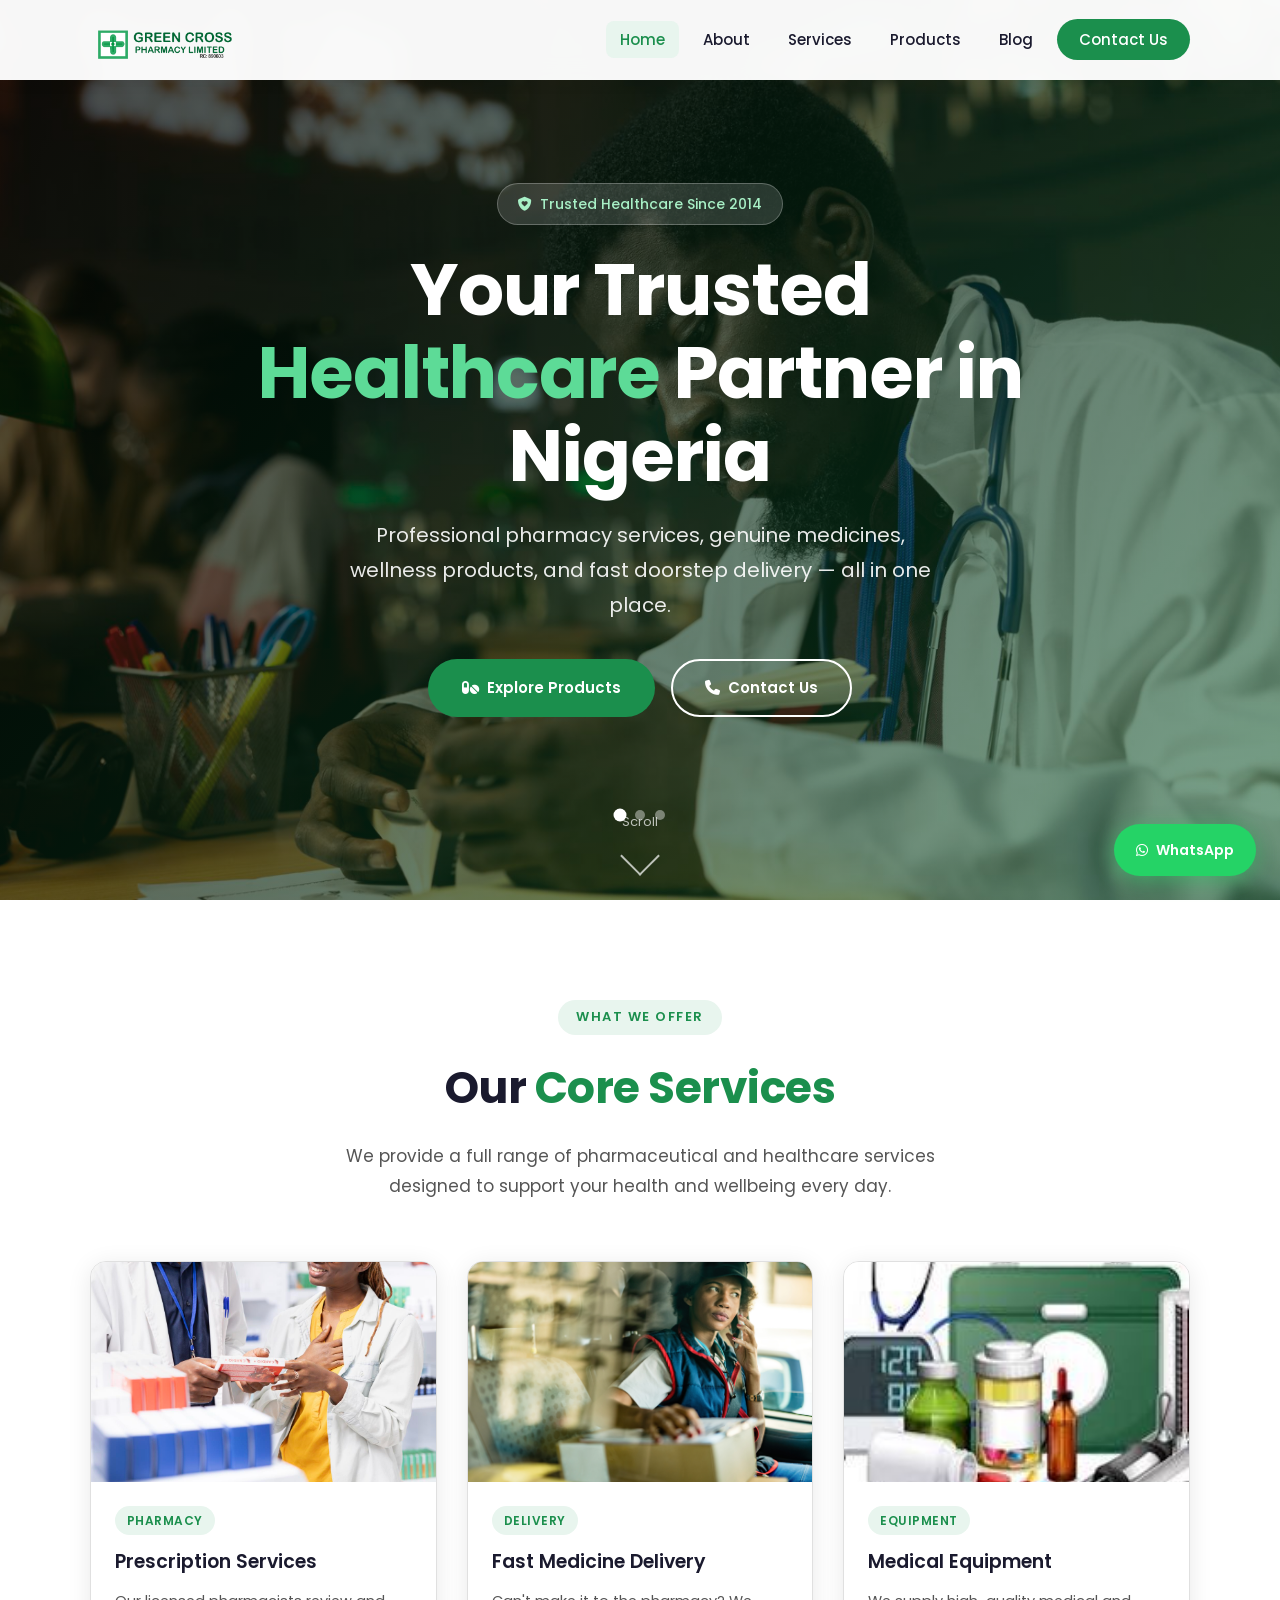
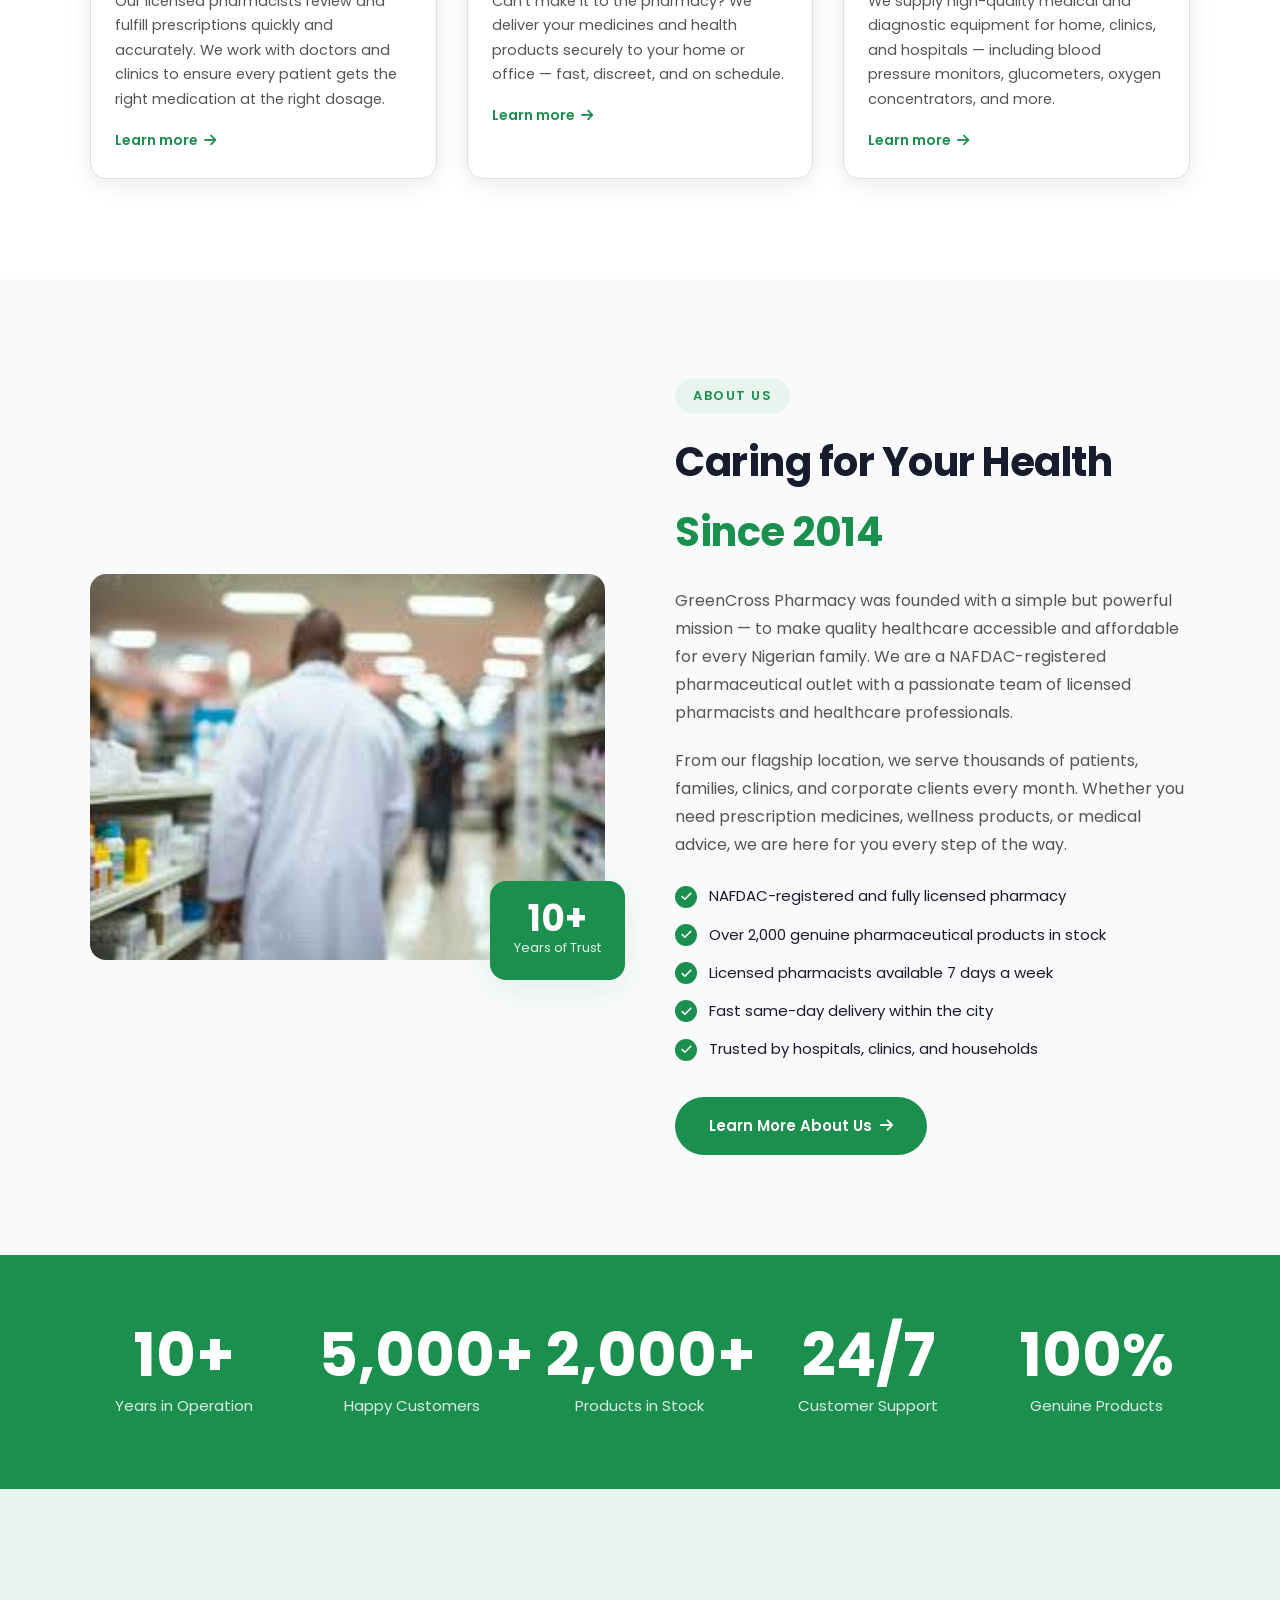
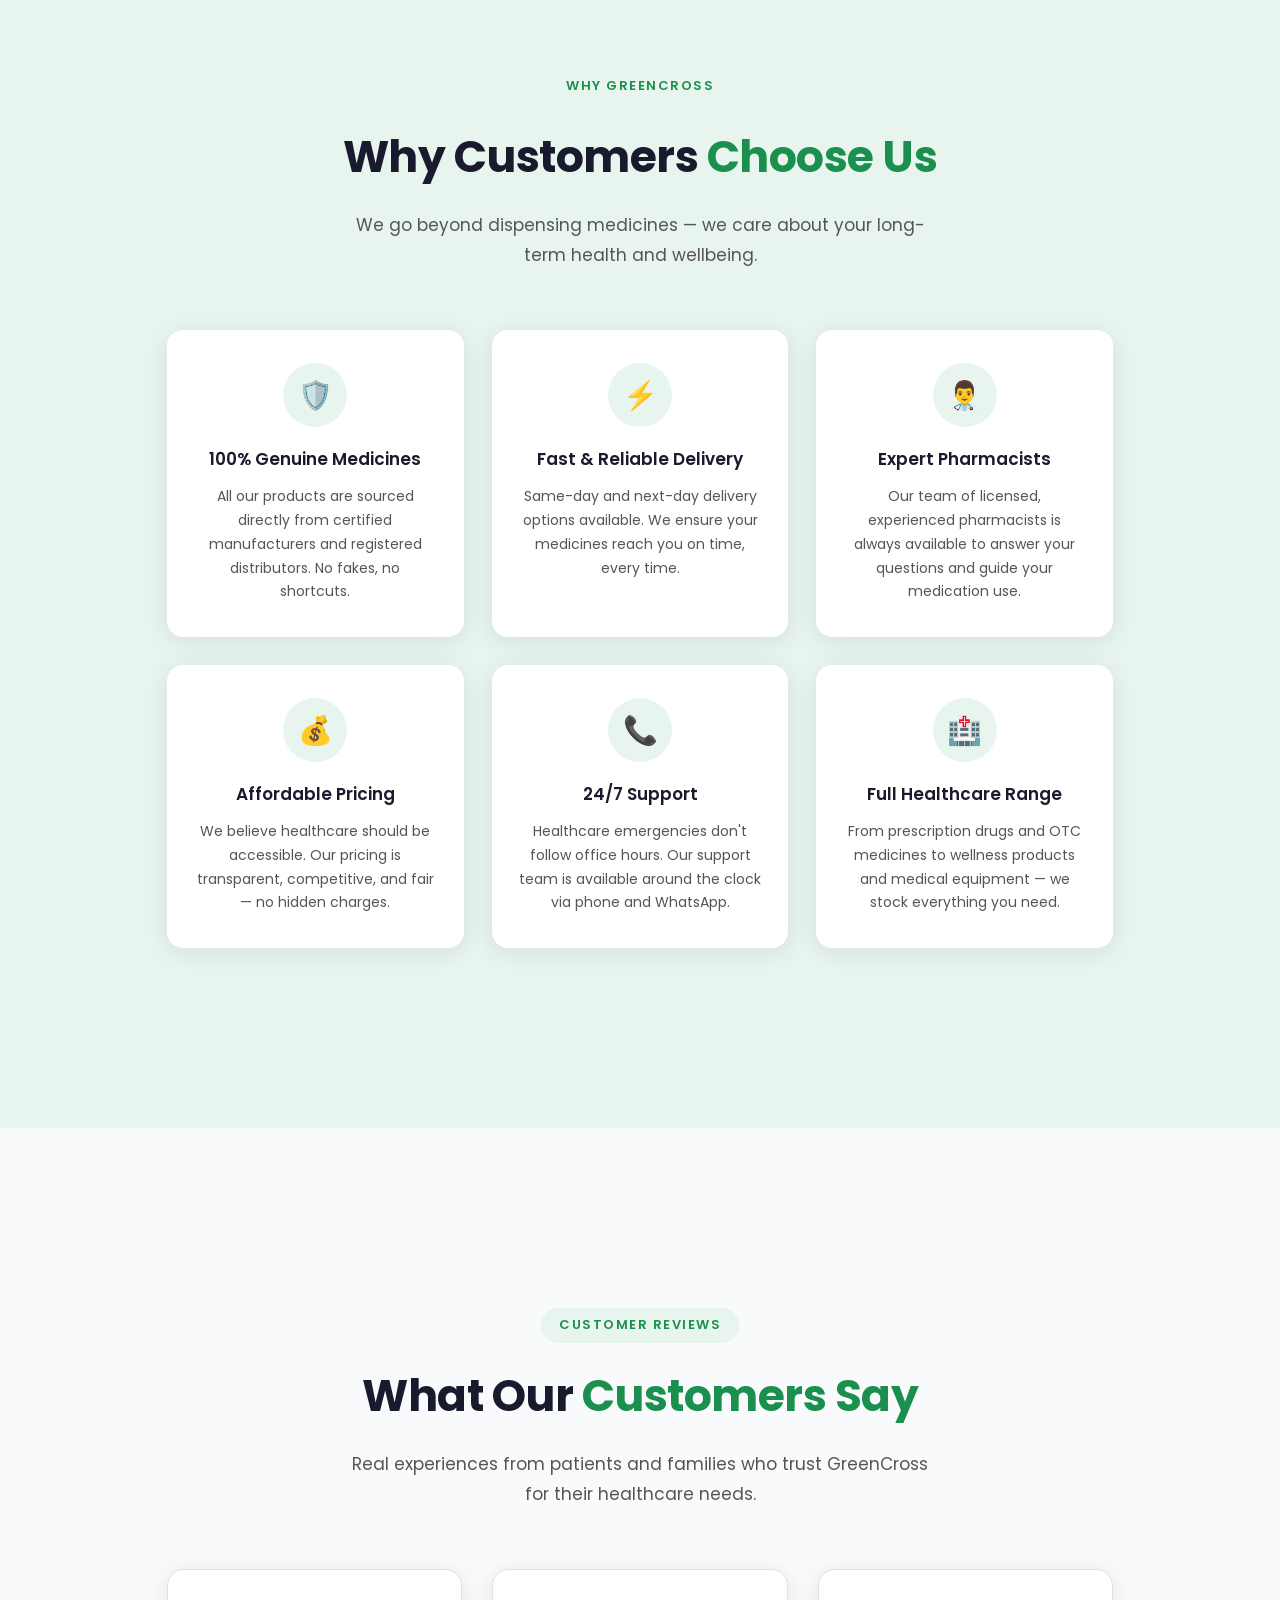
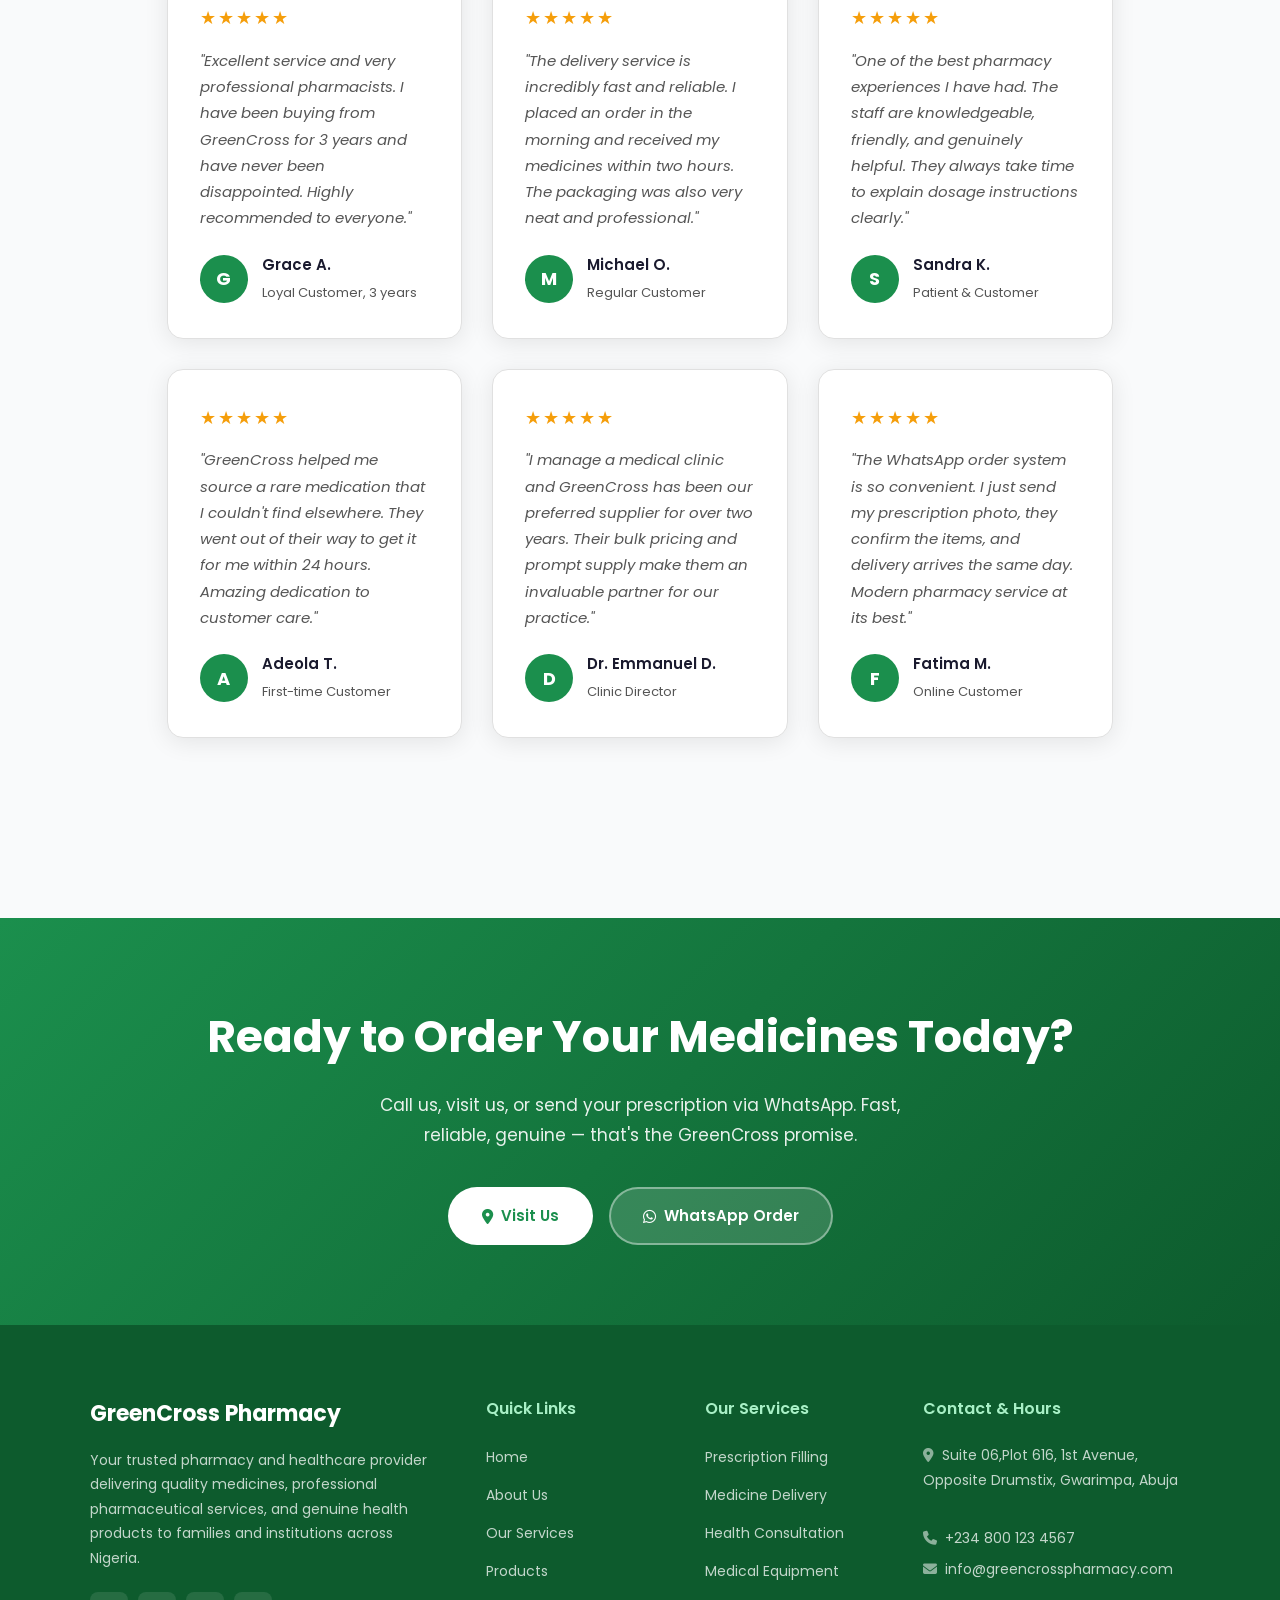
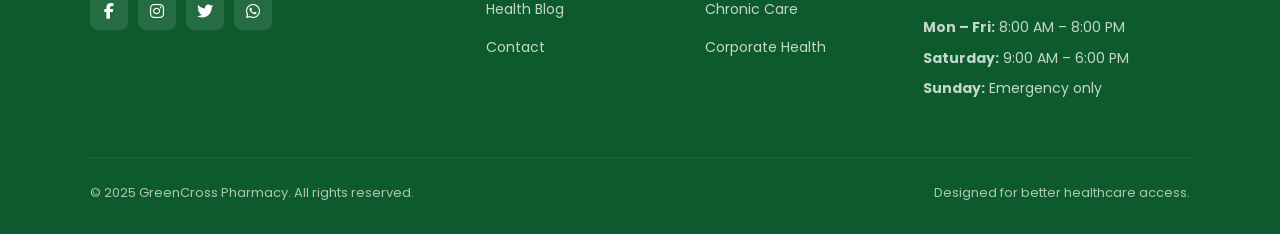
<file: projects/GREEN-CROSS-2/index.html>
<!DOCTYPE html>
<html lang="en">
<head>
<meta charset="UTF-8">
<meta name="viewport" content="width=device-width, initial-scale=1.0">
<title>GreenCross Pharmacy – Your Trusted Healthcare Partner</title>
<link rel="stylesheet" href="css/style.css">
<link href="https://fonts.googleapis.com/css2?family=Poppins:wght@300;400;500;600;700&display=swap" rel="stylesheet">
<link rel="stylesheet" href="https://cdnjs.cloudflare.com/ajax/libs/font-awesome/6.5.0/css/all.min.css">
</head>
<body>

<!-- HEADER -->
<header>
  <div class="navbar">
    <div class="logo">
      <img src="images/logo.png" alt="GreenCross Pharmacy Logo">
    </div>
    <button class="hamburger" id="hamburger" aria-label="Toggle menu">
      <span></span><span></span><span></span>
    </button>
    <ul class="nav-links" id="navLinks">
      <li><a href="index.html" class="active">Home</a></li>
      <li><a href="about.html">About</a></li>
      <li><a href="services.html">Services</a></li>
      <li><a href="products.html">Products</a></li>
      <li><a href="blog.html">Blog</a></li>
      <li><a href="contact.html" class="nav-cta">Contact Us</a></li>
    </ul>
  </div>
</header>

<!-- HERO -->
<section class="hero">
  <div class="slider" id="slider">
    <div class="slide active"><img src="images/118225.jpg" alt="GreenCross Pharmacy – Professional Healthcare Services"></div>
    <div class="slide"><img src="images/clker-free-vector-images-vitamins-26622_1280.png" alt="Quality Medicines and Health Products"></div>
    <div class="slide"><img src="images/quiquemanx-woman-7039539_1280.jpg" alt="Trusted Pharmaceutical Care"></div>
  </div>
  <div class="overlay"></div>
  <div class="hero-content">
    <div class="hero-badge"><i class="fas fa-shield-heart"></i> Trusted Healthcare Since 2014</div>
    <h1>Your Trusted <span>Healthcare</span> Partner in Nigeria</h1>
    <p>Professional pharmacy services, genuine medicines, wellness products, and fast doorstep delivery — all in one place.</p>
    <div class="hero-btns">
      <a href="products.html" class="btn"><i class="fas fa-pills"></i> Explore Products</a>
      <a href="contact.html" class="btn btn-outline" style="border-color:white;color:white;"><i class="fas fa-phone"></i> Contact Us</a>
    </div>
  </div>
  <div class="slider-dots" id="sliderDots">
    <button class="dot active" data-index="0"></button>
    <button class="dot" data-index="1"></button>
    <button class="dot" data-index="2"></button>
  </div>
  <div class="hero-scroll">
    <span>Scroll</span>
    <div class="scroll-arrow"></div>
  </div>
</section>

<!-- CORE SERVICES -->
<section class="section">
  <div class="section-title">
    <div class="label">What We Offer</div>
    <h2>Our <span>Core Services</span></h2>
    <p>We provide a full range of pharmaceutical and healthcare services designed to support your health and wellbeing every day.</p>
  </div>
  <div class="grid">
    <div class="card">
      <img src="images/img-1.jpg" alt="Prescription Services">
      <div class="card-content">
        <div class="tag">Pharmacy</div>
        <h3>Prescription Services</h3>
        <p>Our licensed pharmacists review and fulfill prescriptions quickly and accurately. We work with doctors and clinics to ensure every patient gets the right medication at the right dosage.</p>
        <a href="services.html" class="card-link">Learn more <i class="fas fa-arrow-right"></i></a>
      </div>
    </div>
    <div class="card">
      <img src="images/img-2.jpg" alt="Fast Medicine Delivery">
      <div class="card-content">
        <div class="tag">Delivery</div>
        <h3>Fast Medicine Delivery</h3>
        <p>Can't make it to the pharmacy? We deliver your medicines and health products securely to your home or office — fast, discreet, and on schedule.</p>
        <a href="services.html" class="card-link">Learn more <i class="fas fa-arrow-right"></i></a>
      </div>
    </div>
    <div class="card">
      <img src="images/img-3.jpeg" alt="Medical Equipment">
      <div class="card-content">
        <div class="tag">Equipment</div>
        <h3>Medical Equipment</h3>
        <p>We supply high-quality medical and diagnostic equipment for home, clinics, and hospitals — including blood pressure monitors, glucometers, oxygen concentrators, and more.</p>
        <a href="services.html" class="card-link">Learn more <i class="fas fa-arrow-right"></i></a>
      </div>
    </div>
  </div>
</section>

<!-- ABOUT SECTION -->
<section class="section-full" style="background:#f9fafb; padding:100px 7%;">
  <div style="max-width:1400px; margin:0 auto;">
    <div class="about-grid">
      <div class="img-wrap">
        <img src="images/img-4.jpeg" alt="About GreenCross Pharmacy">
        <div class="img-badge">
          <div class="num">10+</div>
          <div class="txt">Years of Trust</div>
        </div>
      </div>
      <div class="about-text">
        <div class="label" style="display:inline-block;background:#e8f5ee;color:#1b8f4d;font-size:13px;font-weight:600;letter-spacing:1.5px;text-transform:uppercase;padding:6px 18px;border-radius:30px;margin-bottom:14px;">About Us</div>
        <h2>Caring for Your Health <span>Since 2014</span></h2>
        <p>GreenCross Pharmacy was founded with a simple but powerful mission — to make quality healthcare accessible and affordable for every Nigerian family. We are a NAFDAC-registered pharmaceutical outlet with a passionate team of licensed pharmacists and healthcare professionals.</p>
        <p>From our flagship location, we serve thousands of patients, families, clinics, and corporate clients every month. Whether you need prescription medicines, wellness products, or medical advice, we are here for you every step of the way.</p>
        <ul class="check-list">
          <li>NAFDAC-registered and fully licensed pharmacy</li>
          <li>Over 2,000 genuine pharmaceutical products in stock</li>
          <li>Licensed pharmacists available 7 days a week</li>
          <li>Fast same-day delivery within the city</li>
          <li>Trusted by hospitals, clinics, and households</li>
        </ul>
        <a href="about.html" class="btn" style="margin-top:10px;">Learn More About Us <i class="fas fa-arrow-right"></i></a>
      </div>
    </div>
  </div>
</section>

<!-- STATS -->
<div class="stats-section">
  <div class="stats-inner">
    <div class="stat">
      <div class="stat-num">10+</div>
      <p>Years in Operation</p>
    </div>
    <div class="stat">
      <div class="stat-num">5,000+</div>
      <p>Happy Customers</p>
    </div>
    <div class="stat">
      <div class="stat-num">2,000+</div>
      <p>Products in Stock</p>
    </div>
    <div class="stat">
      <div class="stat-num">24/7</div>
      <p>Customer Support</p>
    </div>
    <div class="stat">
      <div class="stat-num">100%</div>
      <p>Genuine Products</p>
    </div>
  </div>
</div>

<!-- WHY CHOOSE US -->
<section class="section-full why-section">
  <div class="section" style="padding-top:0;padding-bottom:0;">
    <div class="section-title" style="padding-top:80px;">
      <div class="label">Why GreenCross</div>
      <h2>Why Customers <span>Choose Us</span></h2>
      <p>We go beyond dispensing medicines — we care about your long-term health and wellbeing.</p>
    </div>
    <div class="feature-grid" style="padding-bottom:80px;">
      <div class="feature-box">
        <div class="feature-icon">🛡️</div>
        <h3>100% Genuine Medicines</h3>
        <p>All our products are sourced directly from certified manufacturers and registered distributors. No fakes, no shortcuts.</p>
      </div>
      <div class="feature-box">
        <div class="feature-icon">⚡</div>
        <h3>Fast & Reliable Delivery</h3>
        <p>Same-day and next-day delivery options available. We ensure your medicines reach you on time, every time.</p>
      </div>
      <div class="feature-box">
        <div class="feature-icon">👨‍⚕️</div>
        <h3>Expert Pharmacists</h3>
        <p>Our team of licensed, experienced pharmacists is always available to answer your questions and guide your medication use.</p>
      </div>
      <div class="feature-box">
        <div class="feature-icon">💰</div>
        <h3>Affordable Pricing</h3>
        <p>We believe healthcare should be accessible. Our pricing is transparent, competitive, and fair — no hidden charges.</p>
      </div>
      <div class="feature-box">
        <div class="feature-icon">📞</div>
        <h3>24/7 Support</h3>
        <p>Healthcare emergencies don't follow office hours. Our support team is available around the clock via phone and WhatsApp.</p>
      </div>
      <div class="feature-box">
        <div class="feature-icon">🏥</div>
        <h3>Full Healthcare Range</h3>
        <p>From prescription drugs and OTC medicines to wellness products and medical equipment — we stock everything you need.</p>
      </div>
    </div>
  </div>
</section>

<!-- TESTIMONIALS -->
<section class="section-full testimonials-section">
  <div class="section" style="padding-top:0;padding-bottom:0;">
    <div class="section-title" style="padding-top:80px;">
      <div class="label">Customer Reviews</div>
      <h2>What Our <span>Customers Say</span></h2>
      <p>Real experiences from patients and families who trust GreenCross for their healthcare needs.</p>
    </div>
    <div class="grid" style="padding-bottom:80px;">
      <div class="testimonial">
        <div class="stars">★★★★★</div>
        <blockquote>"Excellent service and very professional pharmacists. I have been buying from GreenCross for 3 years and have never been disappointed. Highly recommended to everyone."</blockquote>
        <div class="testimonial-author">
          <div class="author-avatar">G</div>
          <div class="author-info"><strong>Grace A.</strong><span>Loyal Customer, 3 years</span></div>
        </div>
      </div>
      <div class="testimonial">
        <div class="stars">★★★★★</div>
        <blockquote>"The delivery service is incredibly fast and reliable. I placed an order in the morning and received my medicines within two hours. The packaging was also very neat and professional."</blockquote>
        <div class="testimonial-author">
          <div class="author-avatar">M</div>
          <div class="author-info"><strong>Michael O.</strong><span>Regular Customer</span></div>
        </div>
      </div>
      <div class="testimonial">
        <div class="stars">★★★★★</div>
        <blockquote>"One of the best pharmacy experiences I have had. The staff are knowledgeable, friendly, and genuinely helpful. They always take time to explain dosage instructions clearly."</blockquote>
        <div class="testimonial-author">
          <div class="author-avatar">S</div>
          <div class="author-info"><strong>Sandra K.</strong><span>Patient & Customer</span></div>
        </div>
      </div>
      <div class="testimonial">
        <div class="stars">★★★★★</div>
        <blockquote>"GreenCross helped me source a rare medication that I couldn't find elsewhere. They went out of their way to get it for me within 24 hours. Amazing dedication to customer care."</blockquote>
        <div class="testimonial-author">
          <div class="author-avatar">A</div>
          <div class="author-info"><strong>Adeola T.</strong><span>First-time Customer</span></div>
        </div>
      </div>
      <div class="testimonial">
        <div class="stars">★★★★★</div>
        <blockquote>"I manage a medical clinic and GreenCross has been our preferred supplier for over two years. Their bulk pricing and prompt supply make them an invaluable partner for our practice."</blockquote>
        <div class="testimonial-author">
          <div class="author-avatar">D</div>
          <div class="author-info"><strong>Dr. Emmanuel D.</strong><span>Clinic Director</span></div>
        </div>
      </div>
      <div class="testimonial">
        <div class="stars">★★★★★</div>
        <blockquote>"The WhatsApp order system is so convenient. I just send my prescription photo, they confirm the items, and delivery arrives the same day. Modern pharmacy service at its best."</blockquote>
        <div class="testimonial-author">
          <div class="author-avatar">F</div>
          <div class="author-info"><strong>Fatima M.</strong><span>Online Customer</span></div>
        </div>
      </div>
    </div>
  </div>
</section>

<!-- CTA -->
<div class="cta-banner">
  <h2>Ready to Order Your Medicines Today?</h2>
  <p>Call us, visit us, or send your prescription via WhatsApp. Fast, reliable, genuine — that's the GreenCross promise.</p>
  <div class="cta-btns">
    <a href="contact.html" class="btn btn-white"><i class="fas fa-map-marker-alt"></i> Visit Us</a>
    <a href="#" class="btn" style="background:rgba(255,255,255,0.15); border:2px solid rgba(255,255,255,0.4);"><i class="fab fa-whatsapp"></i> WhatsApp Order</a>
  </div>
</div>

<!-- FOOTER -->
<footer>
  <div class="footer-grid">
    <div class="footer-brand">
      <div class="footer-logo-text">GreenCross Pharmacy</div>
      <p>Your trusted pharmacy and healthcare provider delivering quality medicines, professional pharmaceutical services, and genuine health products to families and institutions across Nigeria.</p>
      <div class="footer-social">
        <a href="#"><i class="fab fa-facebook-f"></i></a>
        <a href="#"><i class="fab fa-instagram"></i></a>
        <a href="#"><i class="fab fa-twitter"></i></a>
        <a href="#"><i class="fab fa-whatsapp"></i></a>
      </div>
    </div>
    <div>
      <h3>Quick Links</h3>
      <ul>
        <li><a href="index.html">Home</a></li>
        <li><a href="about.html">About Us</a></li>
        <li><a href="services.html">Our Services</a></li>
        <li><a href="products.html">Products</a></li>
        <li><a href="blog.html">Health Blog</a></li>
        <li><a href="contact.html">Contact</a></li>
      </ul>
    </div>
    <div>
      <h3>Our Services</h3>
      <ul>
        <li><a href="services.html">Prescription Filling</a></li>
        <li><a href="services.html">Medicine Delivery</a></li>
        <li><a href="services.html">Health Consultation</a></li>
        <li><a href="services.html">Medical Equipment</a></li>
        <li><a href="services.html">Chronic Care</a></li>
        <li><a href="services.html">Corporate Health</a></li>
      </ul>
    </div>
    <div class="footer-hours">
      <h3>Contact & Hours</h3>
      <p><i class="fas fa-map-marker-alt" style="margin-right:8px;opacity:0.7;"></i>Suite 06,Plot 616, 1st Avenue,
Opposite Drumstix, Gwarimpa, Abuja</p>
      <br>
      <p><i class="fas fa-phone" style="margin-right:8px;opacity:0.7;"></i>+234 800 123 4567</p>
      <p><i class="fas fa-envelope" style="margin-right:8px;opacity:0.7;"></i>info@greencrosspharmacy.com</p>
      <br>
      <p><strong>Mon – Fri:</strong> 8:00 AM – 8:00 PM</p>
      <p><strong>Saturday:</strong> 9:00 AM – 6:00 PM</p>
      <p><strong>Sunday:</strong> Emergency only</p>
    </div>
  </div>
  <div class="footer-bottom">
    <span>© 2025 GreenCross Pharmacy. All rights reserved.</span>
    <span>Designed for better healthcare access.</span>
  </div>
</footer>

<a href="https://web.whatsapp.com/" class="whatsapp"><i class="fab fa-whatsapp"></i> WhatsApp</a>

<script src="js/script.js"></script>
</body>
</html>
</file>
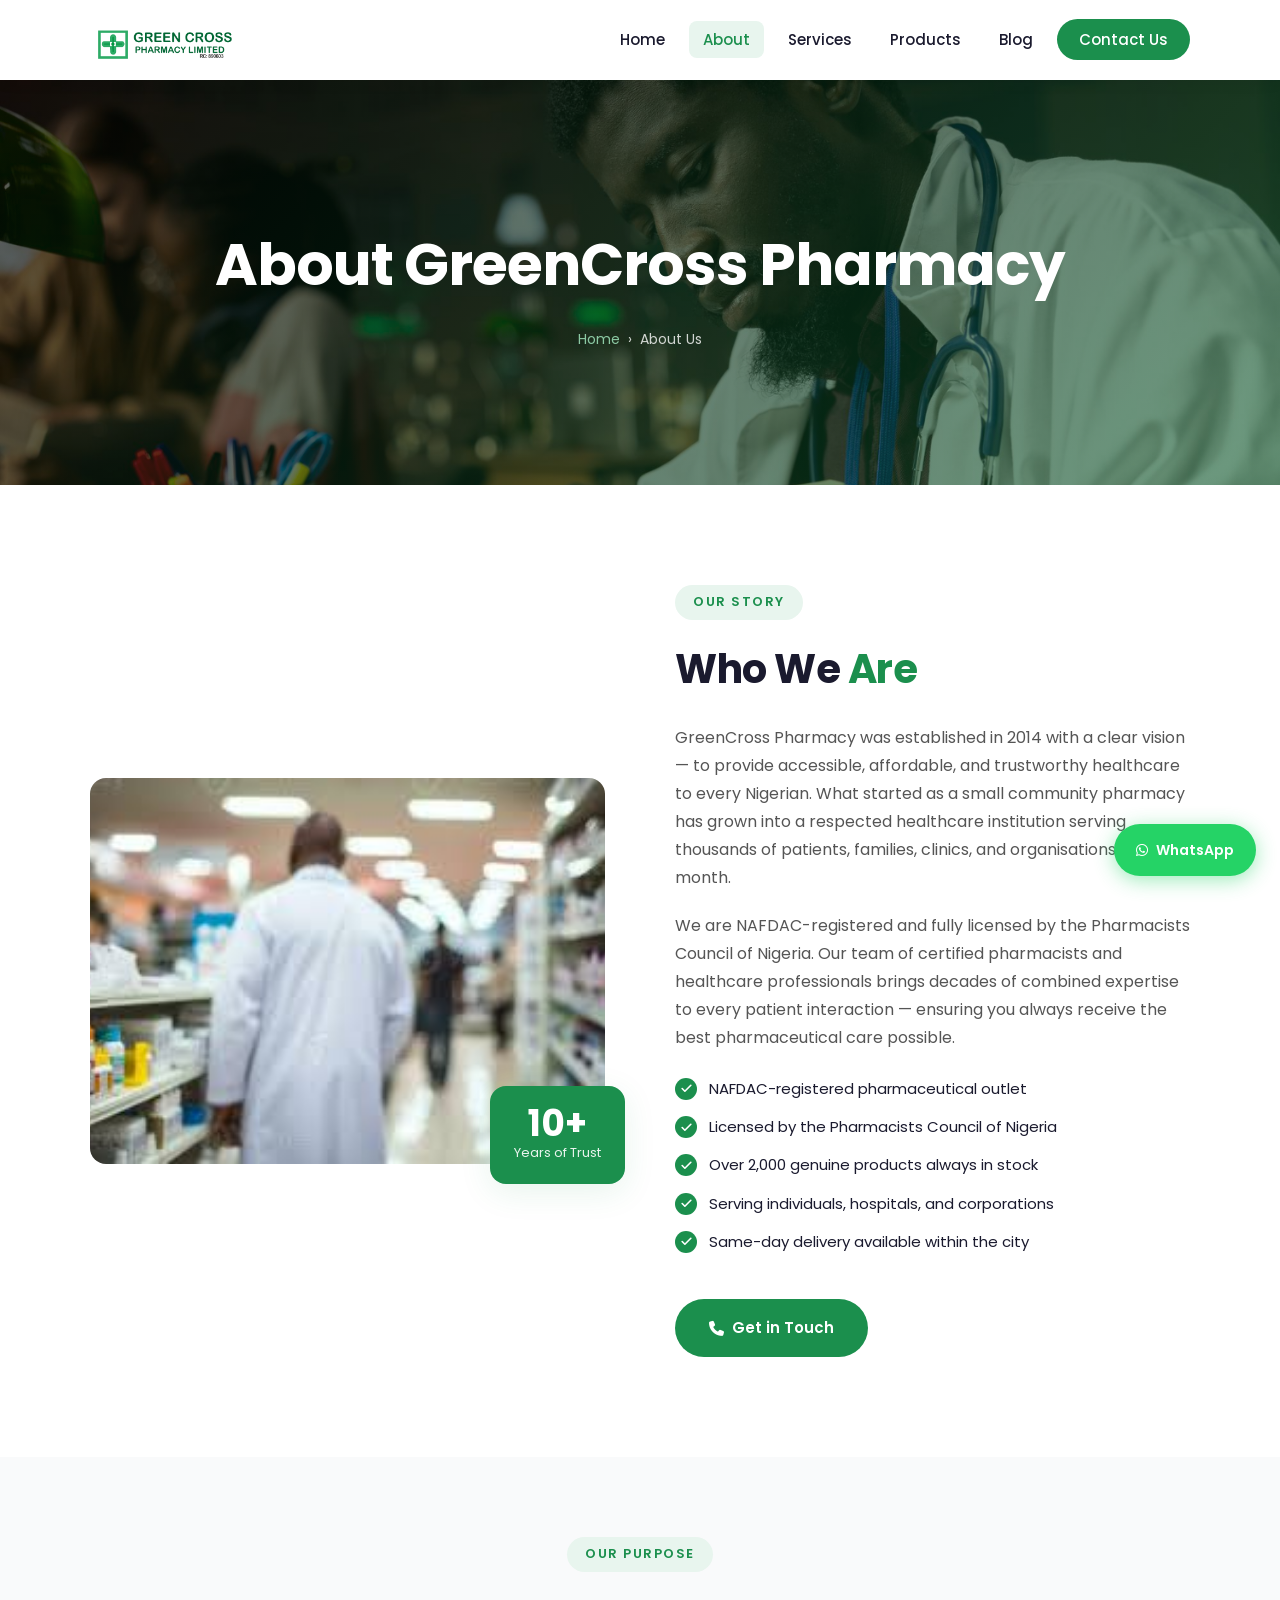
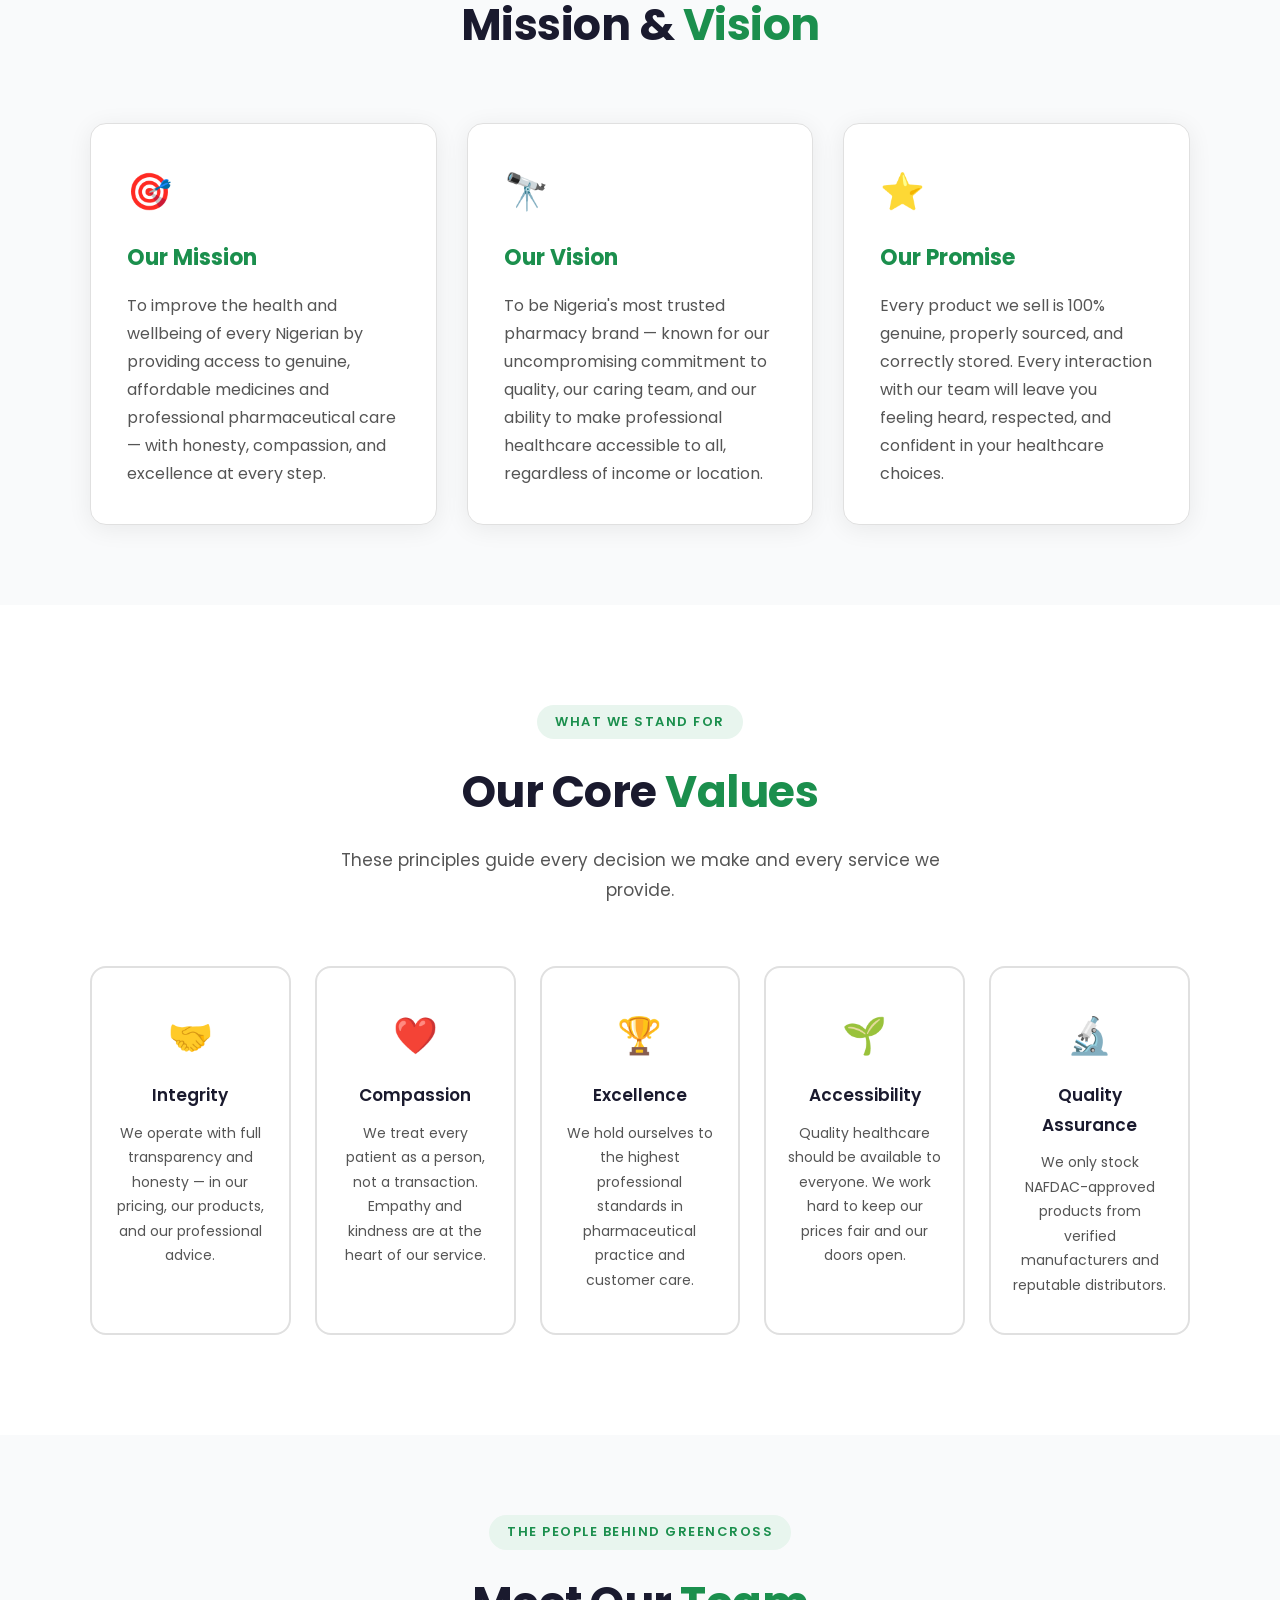
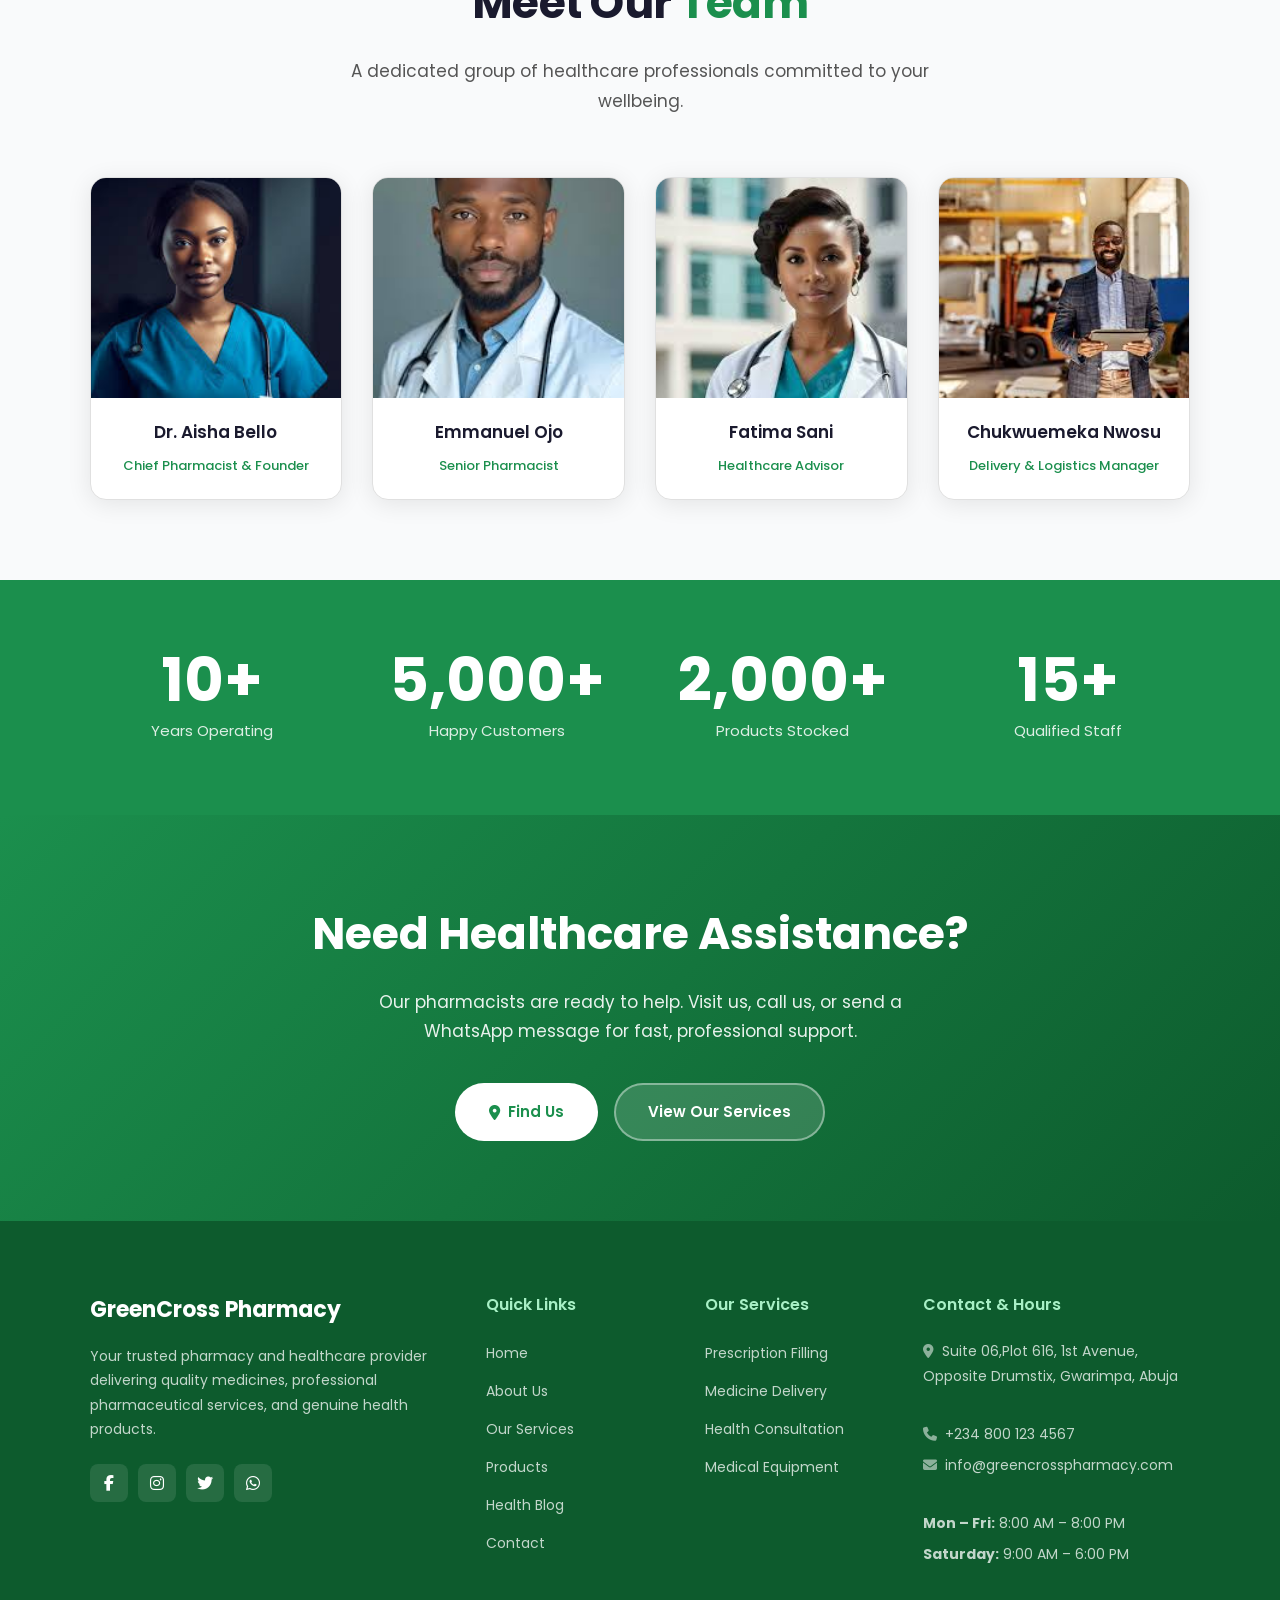
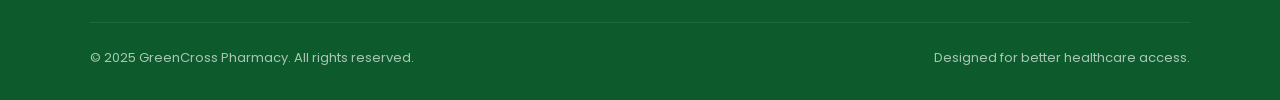
<file: projects/GREEN-CROSS-2/about.html>
<!DOCTYPE html>
<html lang="en">
<head>
<meta charset="UTF-8">
<meta name="viewport" content="width=device-width, initial-scale=1.0">
<title>About Us – GreenCross Pharmacy</title>
<link rel="stylesheet" href="css/style.css">
<link href="https://fonts.googleapis.com/css2?family=Poppins:wght@300;400;500;600;700&display=swap" rel="stylesheet">
<link rel="stylesheet" href="https://cdnjs.cloudflare.com/ajax/libs/font-awesome/6.5.0/css/all.min.css">
</head>
<body>

<header>
  <div class="navbar">
    <div class="logo">
      <img src="images/logo.png" alt="GreenCross Pharmacy Logo">
    </div>
    <button class="hamburger" id="hamburger"><span></span><span></span><span></span></button>
    <ul class="nav-links" id="navLinks">
      <li><a href="index.html">Home</a></li>
      <li><a href="about.html" class="active">About</a></li>
      <li><a href="services.html">Services</a></li>
      <li><a href="products.html">Products</a></li>
      <li><a href="blog.html">Blog</a></li>
      <li><a href="contact.html" class="nav-cta">Contact Us</a></li>
    </ul>
  </div>
</header>

<section class="banner">
  <div class="banner-content">
    <h1>About GreenCross Pharmacy</h1>
    <div class="breadcrumb"><a href="index.html">Home</a><span>›</span>About Us</div>
  </div>
</section>

<!-- WHO WE ARE -->
<section class="section">
  <div class="about-grid">
    <div class="img-wrap">
      <img src="images/img-4.jpeg" alt="GreenCross Pharmacist at work">
      <div class="img-badge">
        <div class="num">10+</div>
        <div class="txt">Years of Trust</div>
      </div>
    </div>
    <div class="about-text">
      <div class="label" style="display:inline-block;background:#e8f5ee;color:#1b8f4d;font-size:13px;font-weight:600;letter-spacing:1.5px;text-transform:uppercase;padding:6px 18px;border-radius:30px;margin-bottom:14px;">Our Story</div>
      <h2>Who We <span>Are</span></h2>
      <p>GreenCross Pharmacy was established in 2014 with a clear vision — to provide accessible, affordable, and trustworthy healthcare to every Nigerian. What started as a small community pharmacy has grown into a respected healthcare institution serving thousands of patients, families, clinics, and organisations every month.</p>
      <p>We are NAFDAC-registered and fully licensed by the Pharmacists Council of Nigeria. Our team of certified pharmacists and healthcare professionals brings decades of combined expertise to every patient interaction — ensuring you always receive the best pharmaceutical care possible.</p>
      <ul class="check-list">
        <li>NAFDAC-registered pharmaceutical outlet</li>
        <li>Licensed by the Pharmacists Council of Nigeria</li>
        <li>Over 2,000 genuine products always in stock</li>
        <li>Serving individuals, hospitals, and corporations</li>
        <li>Same-day delivery available within the city</li>
      </ul>
      <a href="contact.html" class="btn" style="margin-top:20px;"><i class="fas fa-phone"></i> Get in Touch</a>
    </div>
  </div>
</section>

<!-- MISSION & VISION -->
<section class="section-full" style="background:#f9fafb; padding:80px 7%;">
  <div style="max-width:1400px;margin:0 auto;">
    <div class="section-title">
      <div class="label">Our Purpose</div>
      <h2>Mission & <span>Vision</span></h2>
    </div>
    <div style="display:grid;grid-template-columns:repeat(auto-fit,minmax(280px,1fr));gap:30px;">
      <div style="background:white;border-radius:16px;padding:36px;border:1px solid #e0e0e0;box-shadow:0 4px 24px rgba(0,0,0,0.07);">
        <div style="font-size:36px;margin-bottom:16px;">🎯</div>
        <h3 style="font-size:22px;font-weight:700;margin-bottom:14px;color:#1b8f4d;">Our Mission</h3>
        <p style="color:#555;line-height:1.75;">To improve the health and wellbeing of every Nigerian by providing access to genuine, affordable medicines and professional pharmaceutical care — with honesty, compassion, and excellence at every step.</p>
      </div>
      <div style="background:white;border-radius:16px;padding:36px;border:1px solid #e0e0e0;box-shadow:0 4px 24px rgba(0,0,0,0.07);">
        <div style="font-size:36px;margin-bottom:16px;">🔭</div>
        <h3 style="font-size:22px;font-weight:700;margin-bottom:14px;color:#1b8f4d;">Our Vision</h3>
        <p style="color:#555;line-height:1.75;">To be Nigeria's most trusted pharmacy brand — known for our uncompromising commitment to quality, our caring team, and our ability to make professional healthcare accessible to all, regardless of income or location.</p>
      </div>
      <div style="background:white;border-radius:16px;padding:36px;border:1px solid #e0e0e0;box-shadow:0 4px 24px rgba(0,0,0,0.07);">
        <div style="font-size:36px;margin-bottom:16px;">⭐</div>
        <h3 style="font-size:22px;font-weight:700;margin-bottom:14px;color:#1b8f4d;">Our Promise</h3>
        <p style="color:#555;line-height:1.75;">Every product we sell is 100% genuine, properly sourced, and correctly stored. Every interaction with our team will leave you feeling heard, respected, and confident in your healthcare choices.</p>
      </div>
    </div>
  </div>
</section>

<!-- CORE VALUES -->
<section class="section">
  <div class="section-title">
    <div class="label">What We Stand For</div>
    <h2>Our Core <span>Values</span></h2>
    <p>These principles guide every decision we make and every service we provide.</p>
  </div>
  <div class="values-grid">
    <div class="value-card">
      <div class="value-icon">🤝</div>
      <h3>Integrity</h3>
      <p>We operate with full transparency and honesty — in our pricing, our products, and our professional advice.</p>
    </div>
    <div class="value-card">
      <div class="value-icon">❤️</div>
      <h3>Compassion</h3>
      <p>We treat every patient as a person, not a transaction. Empathy and kindness are at the heart of our service.</p>
    </div>
    <div class="value-card">
      <div class="value-icon">🏆</div>
      <h3>Excellence</h3>
      <p>We hold ourselves to the highest professional standards in pharmaceutical practice and customer care.</p>
    </div>
    <div class="value-card">
      <div class="value-icon">🌱</div>
      <h3>Accessibility</h3>
      <p>Quality healthcare should be available to everyone. We work hard to keep our prices fair and our doors open.</p>
    </div>
    <div class="value-card">
      <div class="value-icon">🔬</div>
      <h3>Quality Assurance</h3>
      <p>We only stock NAFDAC-approved products from verified manufacturers and reputable distributors.</p>
    </div>
  </div>
</section>

<!-- TEAM -->
<section class="section-full" style="background:#f9fafb;padding:80px 7%;">
  <div style="max-width:1400px;margin:0 auto;">
    <div class="section-title">
      <div class="label">The People Behind GreenCross</div>
      <h2>Meet Our <span>Team</span></h2>
      <p>A dedicated group of healthcare professionals committed to your wellbeing.</p>
    </div>
    <div class="team-grid">
      <div class="team-card">
        <img src="images/img-5.jpeg" alt="Dr. Aisha Bello – Chief Pharmacist">
        <div class="team-info">
          <h3>Dr. Aisha Bello</h3>
          <span>Chief Pharmacist & Founder</span>
        </div>
      </div>
      <div class="team-card">
        <img src="images/img-7.jpeg" alt="Emmanuel Ojo – Senior Pharmacist">
        <div class="team-info">
          <h3>Emmanuel Ojo</h3>
          <span>Senior Pharmacist</span>
        </div>
      </div>
      <div class="team-card">
        <img src="images/img-6.jpeg" alt="Fatima Sani – Healthcare Advisor">
        <div class="team-info">
          <h3>Fatima Sani</h3>
          <span>Healthcare Advisor</span>
        </div>
      </div>
      <div class="team-card">
        <img src="images/img-8.jpeg" alt="Chukwuemeka Nwosu – Logistics Manager">
        <div class="team-info">
          <h3>Chukwuemeka Nwosu</h3>
          <span>Delivery & Logistics Manager</span>
        </div>
      </div>
    </div>
  </div>
</section>

<!-- STATS -->
<div class="stats-section">
  <div class="stats-inner">
    <div class="stat"><div class="stat-num">10+</div><p>Years Operating</p></div>
    <div class="stat"><div class="stat-num">5,000+</div><p>Happy Customers</p></div>
    <div class="stat"><div class="stat-num">2,000+</div><p>Products Stocked</p></div>
    <div class="stat"><div class="stat-num">15+</div><p>Qualified Staff</p></div>
  </div>
</div>

<!-- CTA -->
<div class="cta-banner">
  <h2>Need Healthcare Assistance?</h2>
  <p>Our pharmacists are ready to help. Visit us, call us, or send a WhatsApp message for fast, professional support.</p>
  <div class="cta-btns">
    <a href="contact.html" class="btn btn-white"><i class="fas fa-map-marker-alt"></i> Find Us</a>
    <a href="services.html" class="btn" style="background:rgba(255,255,255,0.15);border:2px solid rgba(255,255,255,0.4);">View Our Services</a>
  </div>
</div>

<footer>
  <div class="footer-grid">
    <div class="footer-brand">
      <div class="footer-logo-text">GreenCross Pharmacy</div>
      <p>Your trusted pharmacy and healthcare provider delivering quality medicines, professional pharmaceutical services, and genuine health products.</p>
      <div class="footer-social">
        <a href="#"><i class="fab fa-facebook-f"></i></a>
        <a href="#"><i class="fab fa-instagram"></i></a>
        <a href="#"><i class="fab fa-twitter"></i></a>
        <a href="#"><i class="fab fa-whatsapp"></i></a>
      </div>
    </div>
    <div>
      <h3>Quick Links</h3>
      <ul>
        <li><a href="index.html">Home</a></li>
        <li><a href="about.html">About Us</a></li>
        <li><a href="services.html">Our Services</a></li>
        <li><a href="products.html">Products</a></li>
        <li><a href="blog.html">Health Blog</a></li>
        <li><a href="contact.html">Contact</a></li>
      </ul>
    </div>
    <div>
      <h3>Our Services</h3>
      <ul>
        <li><a href="services.html">Prescription Filling</a></li>
        <li><a href="services.html">Medicine Delivery</a></li>
        <li><a href="services.html">Health Consultation</a></li>
        <li><a href="services.html">Medical Equipment</a></li>
      </ul>
    </div>
    <div class="footer-hours">
      <h3>Contact & Hours</h3>
      <p><i class="fas fa-map-marker-alt" style="margin-right:8px;opacity:0.7;"></i>Suite 06,Plot 616, 1st Avenue,
Opposite Drumstix, Gwarimpa, Abuja</p><br>
      <p><i class="fas fa-phone" style="margin-right:8px;opacity:0.7;"></i>+234 800 123 4567</p>
      <p><i class="fas fa-envelope" style="margin-right:8px;opacity:0.7;"></i>info@greencrosspharmacy.com</p><br>
      <p><strong>Mon – Fri:</strong> 8:00 AM – 8:00 PM</p>
      <p><strong>Saturday:</strong> 9:00 AM – 6:00 PM</p>
    </div>
  </div>
  <div class="footer-bottom">
    <span>© 2025 GreenCross Pharmacy. All rights reserved.</span>
    <span>Designed for better healthcare access.</span>
  </div>
</footer>

<a href="https://web.whatsapp.com/" class="whatsapp"><i class="fab fa-whatsapp"></i> WhatsApp</a>
<script src="js/script.js"></script>
</body>
</html>
</file>
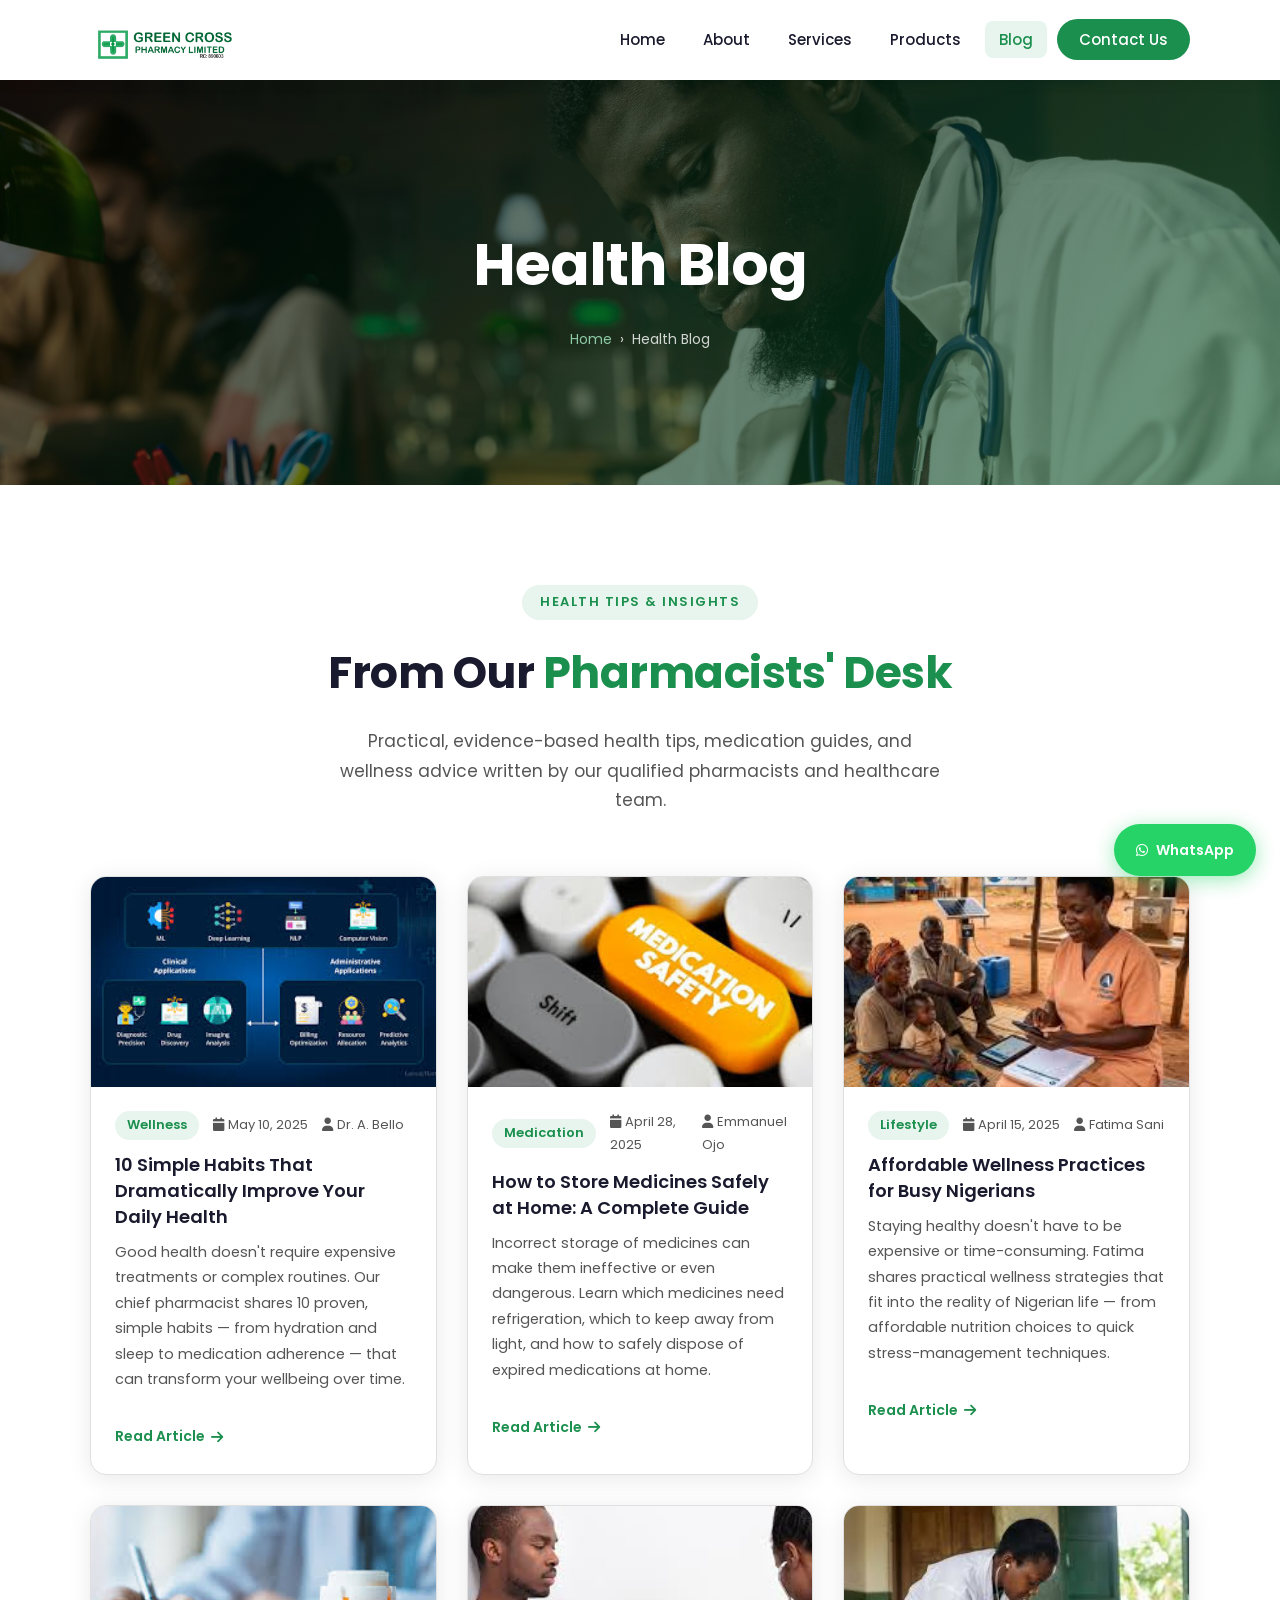
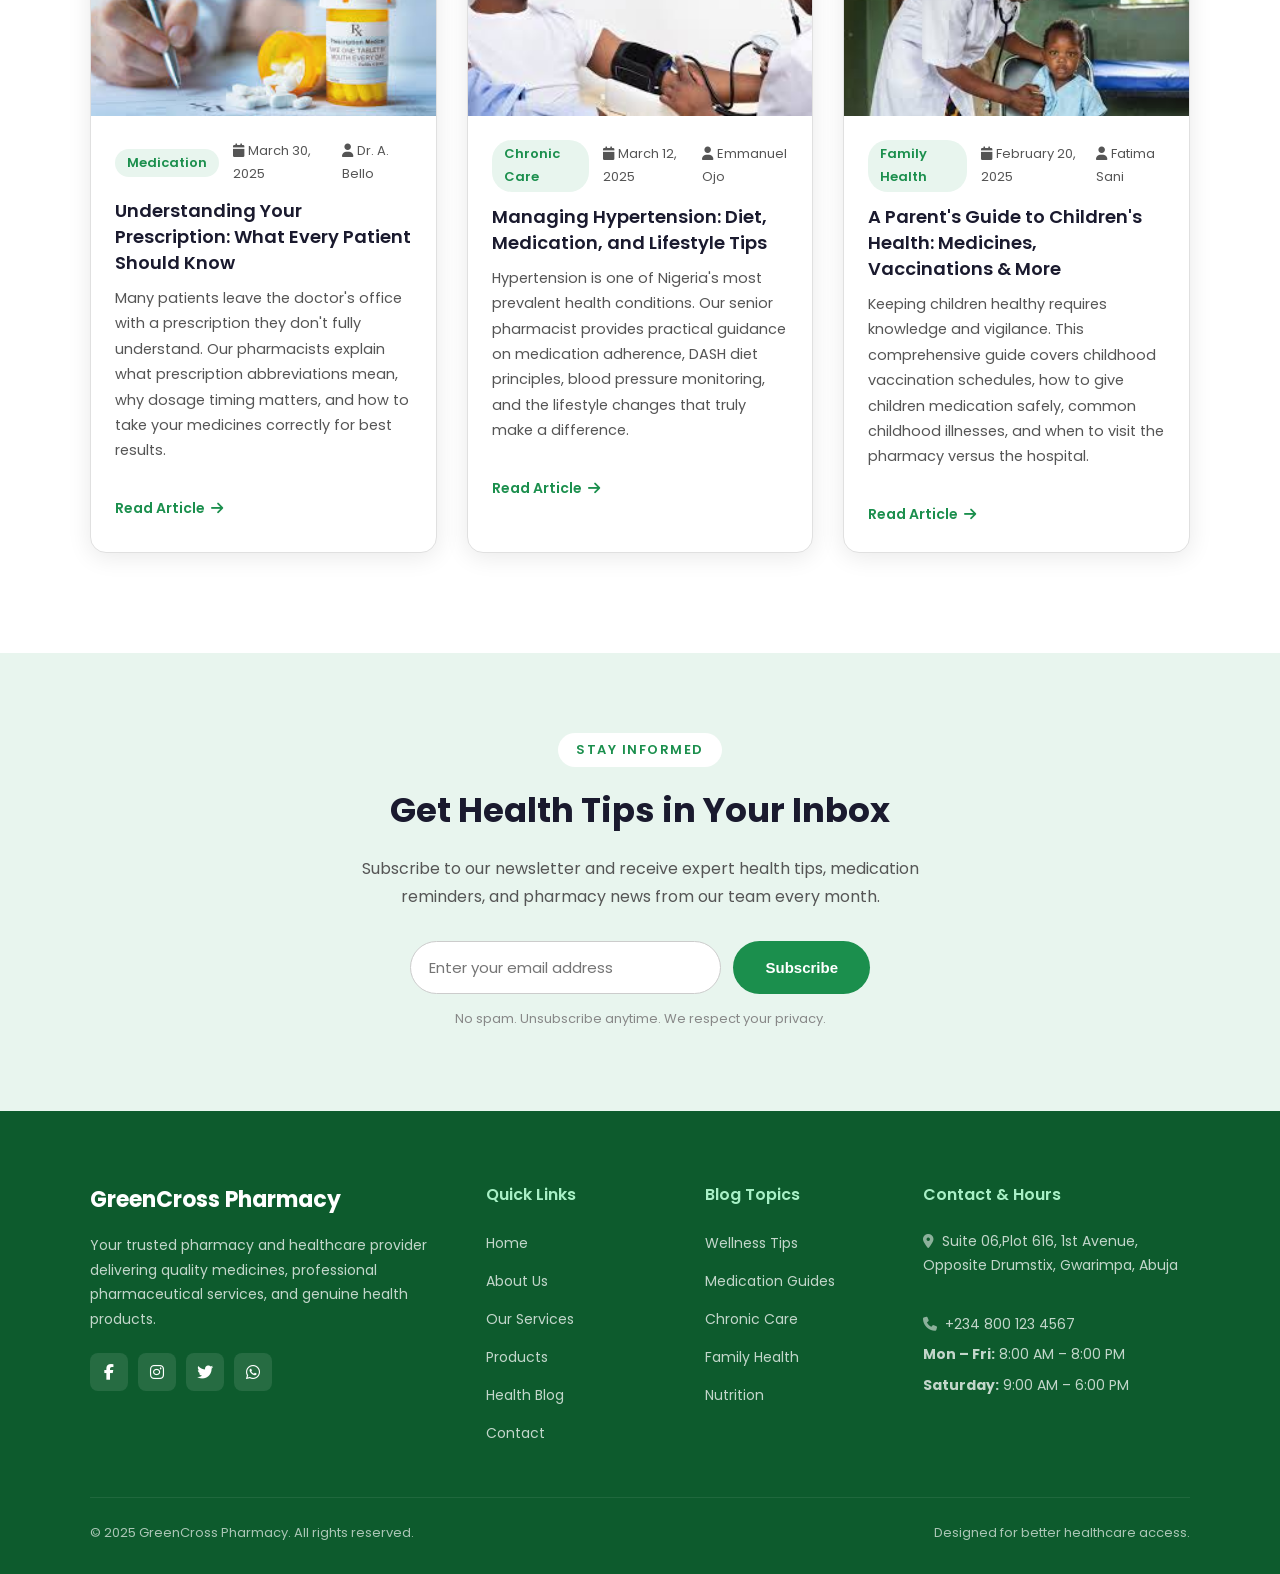
<file: projects/GREEN-CROSS-2/blog.html>
<!DOCTYPE html>
<html lang="en">
<head>
<meta charset="UTF-8">
<meta name="viewport" content="width=device-width, initial-scale=1.0">
<title>Health Blog – GreenCross Pharmacy</title>
<link rel="stylesheet" href="css/style.css">
<link href="https://fonts.googleapis.com/css2?family=Poppins:wght@300;400;500;600;700&display=swap" rel="stylesheet">
<link rel="stylesheet" href="https://cdnjs.cloudflare.com/ajax/libs/font-awesome/6.5.0/css/all.min.css">
</head>
<body>

<header>
  <div class="navbar">
    <div class="logo"><img src="images/logo.png" alt="GreenCross Pharmacy Logo"></div>
    <button class="hamburger" id="hamburger"><span></span><span></span><span></span></button>
    <ul class="nav-links" id="navLinks">
      <li><a href="index.html">Home</a></li>
      <li><a href="about.html">About</a></li>
      <li><a href="services.html">Services</a></li>
      <li><a href="products.html">Products</a></li>
      <li><a href="blog.html" class="active">Blog</a></li>
      <li><a href="contact.html" class="nav-cta">Contact Us</a></li>
    </ul>
  </div>
</header>

<section class="banner">
  <div class="banner-content">
    <h1>Health Blog</h1>
    <div class="breadcrumb"><a href="index.html">Home</a><span>›</span>Health Blog</div>
  </div>
</section>

<section class="section">
  <div class="section-title">
    <div class="label">Health Tips & Insights</div>
    <h2>From Our <span>Pharmacists' Desk</span></h2>
    <p>Practical, evidence-based health tips, medication guides, and wellness advice written by our qualified pharmacists and healthcare team.</p>
  </div>

  <div class="grid">
    <div class="blog-card">
      <img src="images/img-15.jpeg" alt="Healthy Living Tips">
      <div class="blog-content">
        <div class="blog-meta">
          <span class="category">Wellness</span>
          <span><i class="fas fa-calendar" style="margin-right:4px;"></i>May 10, 2025</span>
          <span><i class="fas fa-user" style="margin-right:4px;"></i>Dr. A. Bello</span>
        </div>
        <h3>10 Simple Habits That Dramatically Improve Your Daily Health</h3>
        <p>Good health doesn't require expensive treatments or complex routines. Our chief pharmacist shares 10 proven, simple habits — from hydration and sleep to medication adherence — that can transform your wellbeing over time.</p>
        <a href="#" class="card-link">Read Article <i class="fas fa-arrow-right"></i></a>
      </div>
    </div>

    <div class="blog-card">
      <img src="images/img-16.jpeg" alt="Medicine Safety at Home">
      <div class="blog-content">
        <div class="blog-meta">
          <span class="category">Medication</span>
          <span><i class="fas fa-calendar" style="margin-right:4px;"></i>April 28, 2025</span>
          <span><i class="fas fa-user" style="margin-right:4px;"></i>Emmanuel Ojo</span>
        </div>
        <h3>How to Store Medicines Safely at Home: A Complete Guide</h3>
        <p>Incorrect storage of medicines can make them ineffective or even dangerous. Learn which medicines need refrigeration, which to keep away from light, and how to safely dispose of expired medications at home.</p>
        <a href="#" class="card-link">Read Article <i class="fas fa-arrow-right"></i></a>
      </div>
    </div>

    <div class="blog-card">
      <img src="images/img-17.jpeg" alt="Wellness Practices">
      <div class="blog-content">
        <div class="blog-meta">
          <span class="category">Lifestyle</span>
          <span><i class="fas fa-calendar" style="margin-right:4px;"></i>April 15, 2025</span>
          <span><i class="fas fa-user" style="margin-right:4px;"></i>Fatima Sani</span>
        </div>
        <h3>Affordable Wellness Practices for Busy Nigerians</h3>
        <p>Staying healthy doesn't have to be expensive or time-consuming. Fatima shares practical wellness strategies that fit into the reality of Nigerian life — from affordable nutrition choices to quick stress-management techniques.</p>
        <a href="#" class="card-link">Read Article <i class="fas fa-arrow-right"></i></a>
      </div>
    </div>

    <div class="blog-card">
      <img src="images/img-18.jpeg" alt="Understanding Your Prescription">
      <div class="blog-content">
        <div class="blog-meta">
          <span class="category">Medication</span>
          <span><i class="fas fa-calendar" style="margin-right:4px;"></i>March 30, 2025</span>
          <span><i class="fas fa-user" style="margin-right:4px;"></i>Dr. A. Bello</span>
        </div>
        <h3>Understanding Your Prescription: What Every Patient Should Know</h3>
        <p>Many patients leave the doctor's office with a prescription they don't fully understand. Our pharmacists explain what prescription abbreviations mean, why dosage timing matters, and how to take your medicines correctly for best results.</p>
        <a href="#" class="card-link">Read Article <i class="fas fa-arrow-right"></i></a>
      </div>
    </div>

    <div class="blog-card">
      <img src="images/img-19.jpeg" alt="Managing Hypertension">
      <div class="blog-content">
        <div class="blog-meta">
          <span class="category">Chronic Care</span>
          <span><i class="fas fa-calendar" style="margin-right:4px;"></i>March 12, 2025</span>
          <span><i class="fas fa-user" style="margin-right:4px;"></i>Emmanuel Ojo</span>
        </div>
        <h3>Managing Hypertension: Diet, Medication, and Lifestyle Tips</h3>
        <p>Hypertension is one of Nigeria's most prevalent health conditions. Our senior pharmacist provides practical guidance on medication adherence, DASH diet principles, blood pressure monitoring, and the lifestyle changes that truly make a difference.</p>
        <a href="#" class="card-link">Read Article <i class="fas fa-arrow-right"></i></a>
      </div>
    </div>

    <div class="blog-card">
      <img src="images/img-20.jpeg" alt="Children's Health Guide">
      <div class="blog-content">
        <div class="blog-meta">
          <span class="category">Family Health</span>
          <span><i class="fas fa-calendar" style="margin-right:4px;"></i>February 20, 2025</span>
          <span><i class="fas fa-user" style="margin-right:4px;"></i>Fatima Sani</span>
        </div>
        <h3>A Parent's Guide to Children's Health: Medicines, Vaccinations & More</h3>
        <p>Keeping children healthy requires knowledge and vigilance. This comprehensive guide covers childhood vaccination schedules, how to give children medication safely, common childhood illnesses, and when to visit the pharmacy versus the hospital.</p>
        <a href="#" class="card-link">Read Article <i class="fas fa-arrow-right"></i></a>
      </div>
    </div>
  </div>
</section>

<!-- NEWSLETTER -->
<section class="section-full" style="background:#e8f5ee; padding:80px 7%; text-align:center;">
  <div style="max-width:600px; margin:0 auto;">
    <div class="label" style="display:inline-block;background:white;color:#1b8f4d;font-size:13px;font-weight:600;letter-spacing:1.5px;text-transform:uppercase;padding:6px 18px;border-radius:30px;margin-bottom:14px;">Stay Informed</div>
    <h2 style="font-size:34px;font-weight:700;margin-bottom:14px;color:#1a1a2e;">Get Health Tips in Your Inbox</h2>
    <p style="color:#555;font-size:16px;margin-bottom:30px;">Subscribe to our newsletter and receive expert health tips, medication reminders, and pharmacy news from our team every month.</p>
    <div style="display:flex;gap:12px;max-width:460px;margin:0 auto;flex-wrap:wrap;">
      <input type="email" placeholder="Enter your email address" style="flex:1;min-width:220px;padding:14px 18px;border-radius:40px;border:1.5px solid #ccc;font-family:Poppins,sans-serif;font-size:15px;outline:none;">
      <button class="btn" style="border:none;cursor:pointer;border-radius:40px;white-space:nowrap;">Subscribe</button>
    </div>
    <p style="font-size:13px;color:#888;margin-top:14px;">No spam. Unsubscribe anytime. We respect your privacy.</p>
  </div>
</section>

<footer>
  <div class="footer-grid">
    <div class="footer-brand">
      <div class="footer-logo-text">GreenCross Pharmacy</div>
      <p>Your trusted pharmacy and healthcare provider delivering quality medicines, professional pharmaceutical services, and genuine health products.</p>
      <div class="footer-social">
        <a href="#"><i class="fab fa-facebook-f"></i></a>
        <a href="#"><i class="fab fa-instagram"></i></a>
        <a href="#"><i class="fab fa-twitter"></i></a>
        <a href="#"><i class="fab fa-whatsapp"></i></a>
      </div>
    </div>
    <div><h3>Quick Links</h3><ul><li><a href="index.html">Home</a></li><li><a href="about.html">About Us</a></li><li><a href="services.html">Our Services</a></li><li><a href="products.html">Products</a></li><li><a href="blog.html">Health Blog</a></li><li><a href="contact.html">Contact</a></li></ul></div>
    <div><h3>Blog Topics</h3><ul><li><a href="#">Wellness Tips</a></li><li><a href="#">Medication Guides</a></li><li><a href="#">Chronic Care</a></li><li><a href="#">Family Health</a></li><li><a href="#">Nutrition</a></li></ul></div>
    <div class="footer-hours">
      <h3>Contact & Hours</h3>
      <p><i class="fas fa-map-marker-alt" style="margin-right:8px;opacity:0.7;"></i>Suite 06,Plot 616, 1st Avenue,
Opposite Drumstix, Gwarimpa, Abuja</p><br>
      <p><i class="fas fa-phone" style="margin-right:8px;opacity:0.7;"></i>+234 800 123 4567</p>
      <p><strong>Mon – Fri:</strong> 8:00 AM – 8:00 PM</p>
      <p><strong>Saturday:</strong> 9:00 AM – 6:00 PM</p>
    </div>
  </div>
  <div class="footer-bottom">
    <span>© 2025 GreenCross Pharmacy. All rights reserved.</span>
    <span>Designed for better healthcare access.</span>
  </div>
</footer>

<a href="https://web.whatsapp.com/" class="whatsapp"><i class="fab fa-whatsapp"></i> WhatsApp</a>
<script src="js/script.js"></script>
</body>
</html>
</file>
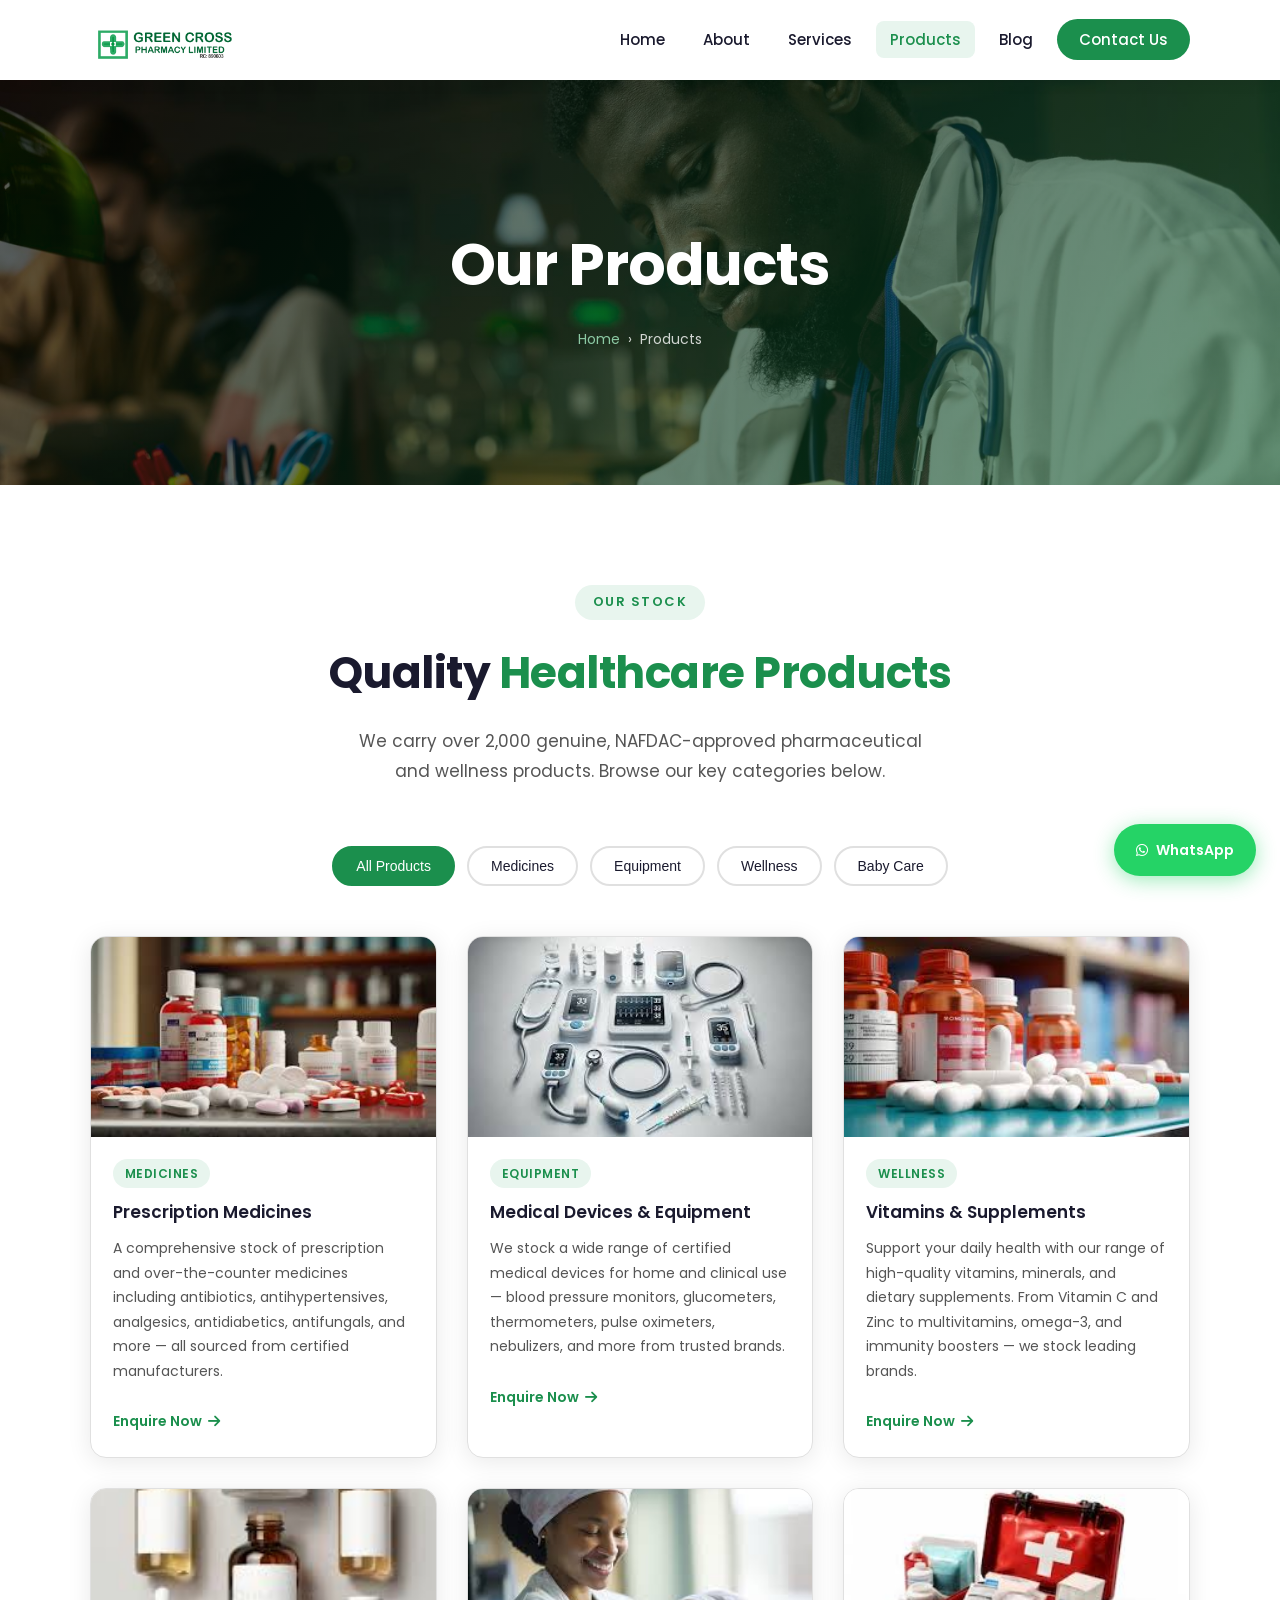
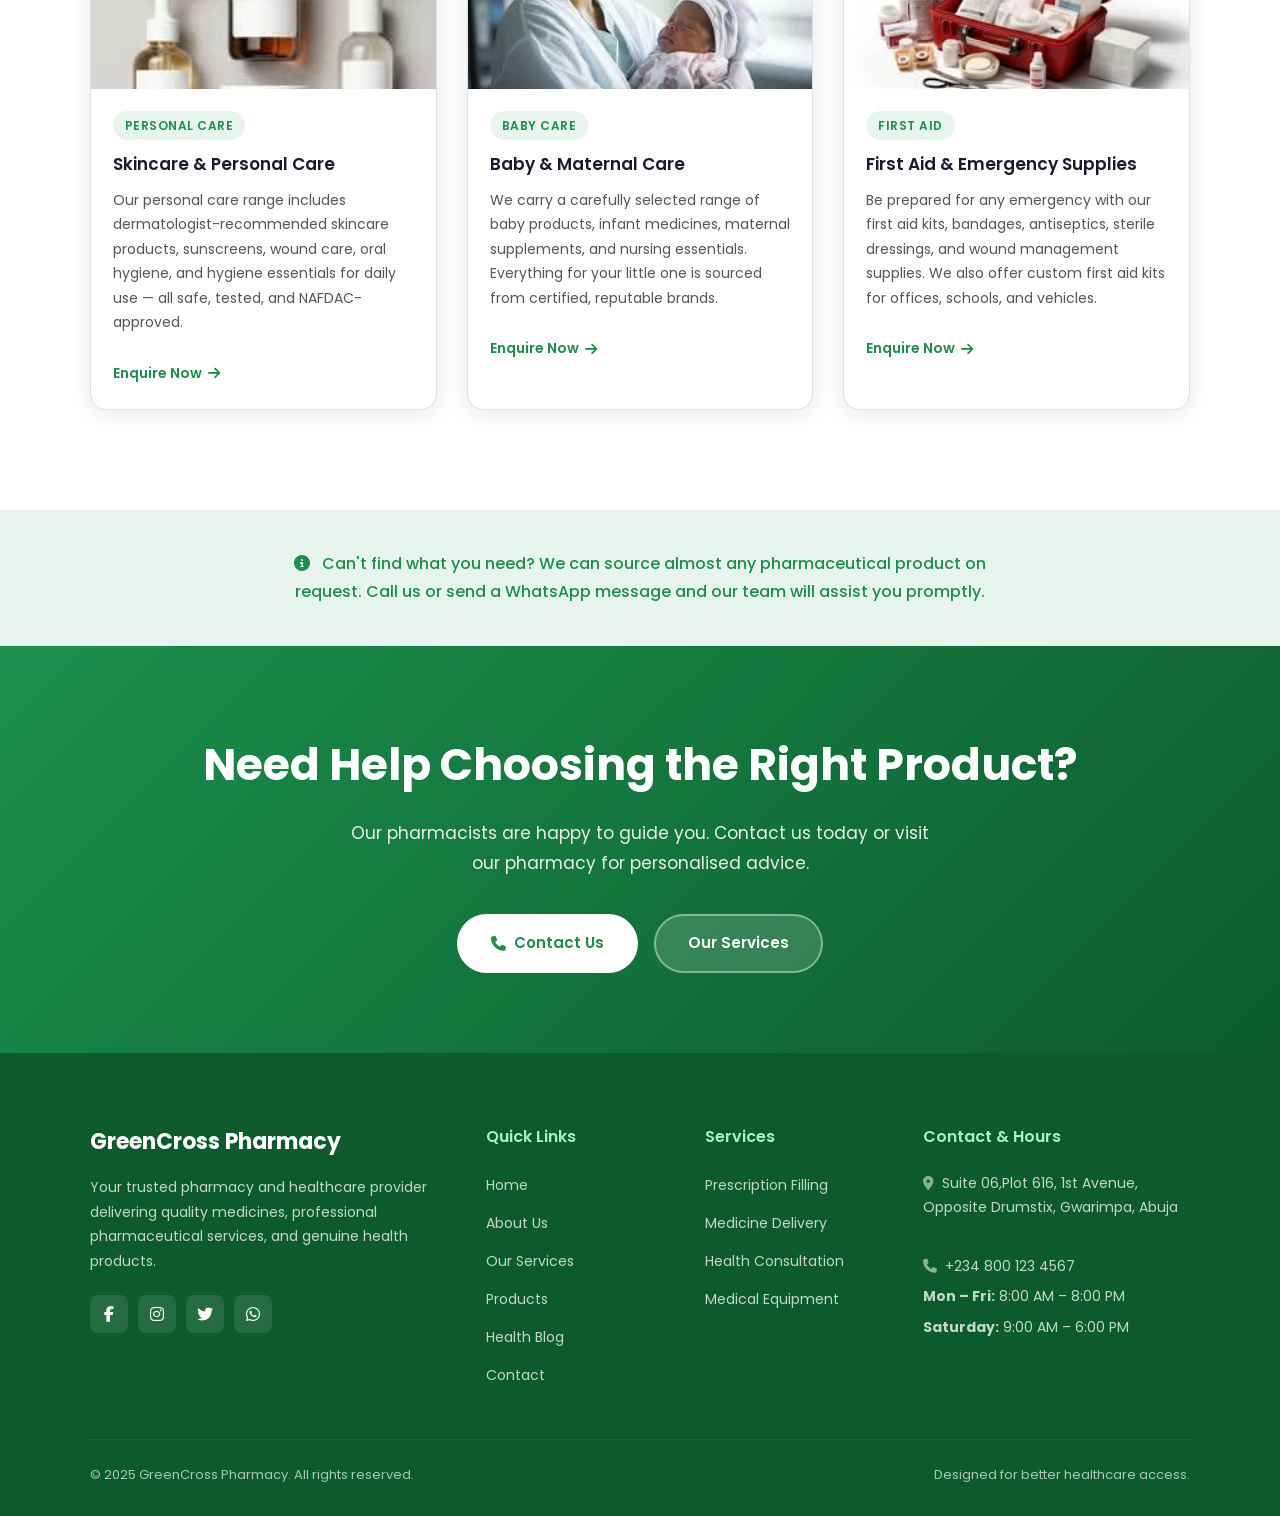
<file: projects/GREEN-CROSS-2/products.html>
<!DOCTYPE html>
<html lang="en">
<head>
<meta charset="UTF-8">
<meta name="viewport" content="width=device-width, initial-scale=1.0">
<title>Products – GreenCross Pharmacy</title>
<link rel="stylesheet" href="css/style.css">
<link href="https://fonts.googleapis.com/css2?family=Poppins:wght@300;400;500;600;700&display=swap" rel="stylesheet">
<link rel="stylesheet" href="https://cdnjs.cloudflare.com/ajax/libs/font-awesome/6.5.0/css/all.min.css">
</head>
<body>

<header>
  <div class="navbar">
    <div class="logo"><img src="images/logo.png" alt="GreenCross Pharmacy Logo"></div>
    <button class="hamburger" id="hamburger"><span></span><span></span><span></span></button>
    <ul class="nav-links" id="navLinks">
      <li><a href="index.html">Home</a></li>
      <li><a href="about.html">About</a></li>
      <li><a href="services.html">Services</a></li>
      <li><a href="products.html" class="active">Products</a></li>
      <li><a href="blog.html">Blog</a></li>
      <li><a href="contact.html" class="nav-cta">Contact Us</a></li>
    </ul>
  </div>
</header>

<section class="banner">
  <div class="banner-content">
    <h1>Our Products</h1>
    <div class="breadcrumb"><a href="index.html">Home</a><span>›</span>Products</div>
  </div>
</section>

<section class="section">
  <div class="section-title">
    <div class="label">Our Stock</div>
    <h2>Quality <span>Healthcare Products</span></h2>
    <p>We carry over 2,000 genuine, NAFDAC-approved pharmaceutical and wellness products. Browse our key categories below.</p>
  </div>

  <div class="filter-bar">
    <button class="filter-btn active">All Products</button>
    <button class="filter-btn">Medicines</button>
    <button class="filter-btn">Equipment</button>
    <button class="filter-btn">Wellness</button>
    <button class="filter-btn">Baby Care</button>
  </div>

  <div class="grid">
    <div class="product-card">
      <img src="images/img-9.jpeg" alt="Prescription Medicines">
      <div class="product-content">
        <div class="tag" style="display:inline-block;background:#e8f5ee;color:#1b8f4d;font-size:12px;font-weight:600;padding:4px 12px;border-radius:20px;margin-bottom:10px;text-transform:uppercase;letter-spacing:0.5px;">Medicines</div>
        <h3>Prescription Medicines</h3>
        <p>A comprehensive stock of prescription and over-the-counter medicines including antibiotics, antihypertensives, analgesics, antidiabetics, antifungals, and more — all sourced from certified manufacturers.</p>
        <a href="contact.html" class="card-link" style="margin-top:10px;">Enquire Now <i class="fas fa-arrow-right"></i></a>
      </div>
    </div>
    <div class="product-card">
      <img src="images/img-10.jpeg" alt="Medical Devices & Equipment">
      <div class="product-content">
        <div class="tag" style="display:inline-block;background:#e8f5ee;color:#1b8f4d;font-size:12px;font-weight:600;padding:4px 12px;border-radius:20px;margin-bottom:10px;text-transform:uppercase;letter-spacing:0.5px;">Equipment</div>
        <h3>Medical Devices & Equipment</h3>
        <p>We stock a wide range of certified medical devices for home and clinical use — blood pressure monitors, glucometers, thermometers, pulse oximeters, nebulizers, and more from trusted brands.</p>
        <a href="contact.html" class="card-link" style="margin-top:10px;">Enquire Now <i class="fas fa-arrow-right"></i></a>
      </div>
    </div>
    <div class="product-card">
      <img src="images/img-11.jpeg" alt="Vitamins & Supplements">
      <div class="product-content">
        <div class="tag" style="display:inline-block;background:#e8f5ee;color:#1b8f4d;font-size:12px;font-weight:600;padding:4px 12px;border-radius:20px;margin-bottom:10px;text-transform:uppercase;letter-spacing:0.5px;">Wellness</div>
        <h3>Vitamins & Supplements</h3>
        <p>Support your daily health with our range of high-quality vitamins, minerals, and dietary supplements. From Vitamin C and Zinc to multivitamins, omega-3, and immunity boosters — we stock leading brands.</p>
        <a href="contact.html" class="card-link" style="margin-top:10px;">Enquire Now <i class="fas fa-arrow-right"></i></a>
      </div>
    </div>
    <div class="product-card">
      <img src="images/img-12.jpeg" alt="Skincare & Personal Care">
      <div class="product-content">
        <div class="tag" style="display:inline-block;background:#e8f5ee;color:#1b8f4d;font-size:12px;font-weight:600;padding:4px 12px;border-radius:20px;margin-bottom:10px;text-transform:uppercase;letter-spacing:0.5px;">Personal Care</div>
        <h3>Skincare & Personal Care</h3>
        <p>Our personal care range includes dermatologist-recommended skincare products, sunscreens, wound care, oral hygiene, and hygiene essentials for daily use — all safe, tested, and NAFDAC-approved.</p>
        <a href="contact.html" class="card-link" style="margin-top:10px;">Enquire Now <i class="fas fa-arrow-right"></i></a>
      </div>
    </div>
    <div class="product-card">
      <img src="images/img-13.jpeg" alt="Baby & Maternal Care">
      <div class="product-content">
        <div class="tag" style="display:inline-block;background:#e8f5ee;color:#1b8f4d;font-size:12px;font-weight:600;padding:4px 12px;border-radius:20px;margin-bottom:10px;text-transform:uppercase;letter-spacing:0.5px;">Baby Care</div>
        <h3>Baby & Maternal Care</h3>
        <p>We carry a carefully selected range of baby products, infant medicines, maternal supplements, and nursing essentials. Everything for your little one is sourced from certified, reputable brands.</p>
        <a href="contact.html" class="card-link" style="margin-top:10px;">Enquire Now <i class="fas fa-arrow-right"></i></a>
      </div>
    </div>
    <div class="product-card">
      <img src="images/img-14.jpeg" alt="First Aid & Emergency Supplies">
      <div class="product-content">
        <div class="tag" style="display:inline-block;background:#e8f5ee;color:#1b8f4d;font-size:12px;font-weight:600;padding:4px 12px;border-radius:20px;margin-bottom:10px;text-transform:uppercase;letter-spacing:0.5px;">First Aid</div>
        <h3>First Aid & Emergency Supplies</h3>
        <p>Be prepared for any emergency with our first aid kits, bandages, antiseptics, sterile dressings, and wound management supplies. We also offer custom first aid kits for offices, schools, and vehicles.</p>
        <a href="contact.html" class="card-link" style="margin-top:10px;">Enquire Now <i class="fas fa-arrow-right"></i></a>
      </div>
    </div>
  </div>
</section>

<!-- NOTE -->
<div style="background:#e8f5ee;padding:40px 7%;text-align:center;">
  <p style="font-size:16px;color:#1b8f4d;max-width:700px;margin:0 auto;font-weight:500;">
    <i class="fas fa-info-circle" style="margin-right:8px;"></i>
    Can't find what you need? We can source almost any pharmaceutical product on request. Call us or send a WhatsApp message and our team will assist you promptly.
  </p>
</div>

<!-- CTA -->
<div class="cta-banner">
  <h2>Need Help Choosing the Right Product?</h2>
  <p>Our pharmacists are happy to guide you. Contact us today or visit our pharmacy for personalised advice.</p>
  <div class="cta-btns">
    <a href="contact.html" class="btn btn-white"><i class="fas fa-phone"></i> Contact Us</a>
    <a href="services.html" class="btn" style="background:rgba(255,255,255,0.15);border:2px solid rgba(255,255,255,0.4);">Our Services</a>
  </div>
</div>

<footer>
  <div class="footer-grid">
    <div class="footer-brand">
      <div class="footer-logo-text">GreenCross Pharmacy</div>
      <p>Your trusted pharmacy and healthcare provider delivering quality medicines, professional pharmaceutical services, and genuine health products.</p>
      <div class="footer-social">
        <a href="#"><i class="fab fa-facebook-f"></i></a>
        <a href="#"><i class="fab fa-instagram"></i></a>
        <a href="#"><i class="fab fa-twitter"></i></a>
        <a href="#"><i class="fab fa-whatsapp"></i></a>
      </div>
    </div>
    <div><h3>Quick Links</h3><ul><li><a href="index.html">Home</a></li><li><a href="about.html">About Us</a></li><li><a href="services.html">Our Services</a></li><li><a href="products.html">Products</a></li><li><a href="blog.html">Health Blog</a></li><li><a href="contact.html">Contact</a></li></ul></div>
    <div><h3>Services</h3><ul><li><a href="services.html">Prescription Filling</a></li><li><a href="services.html">Medicine Delivery</a></li><li><a href="services.html">Health Consultation</a></li><li><a href="services.html">Medical Equipment</a></li></ul></div>
    <div class="footer-hours">
      <h3>Contact & Hours</h3>
      <p><i class="fas fa-map-marker-alt" style="margin-right:8px;opacity:0.7;"></i>Suite 06,Plot 616, 1st Avenue,
Opposite Drumstix, Gwarimpa, Abuja</p><br>
      <p><i class="fas fa-phone" style="margin-right:8px;opacity:0.7;"></i>+234 800 123 4567</p>
      <p><strong>Mon – Fri:</strong> 8:00 AM – 8:00 PM</p>
      <p><strong>Saturday:</strong> 9:00 AM – 6:00 PM</p>
    </div>
  </div>
  <div class="footer-bottom">
    <span>© 2025 GreenCross Pharmacy. All rights reserved.</span>
    <span>Designed for better healthcare access.</span>
  </div>
</footer>

<a href="https://web.whatsapp.com/" class="whatsapp"><i class="fab fa-whatsapp"></i> WhatsApp</a>
<script src="js/script.js"></script>
</body>
</html>
</file>
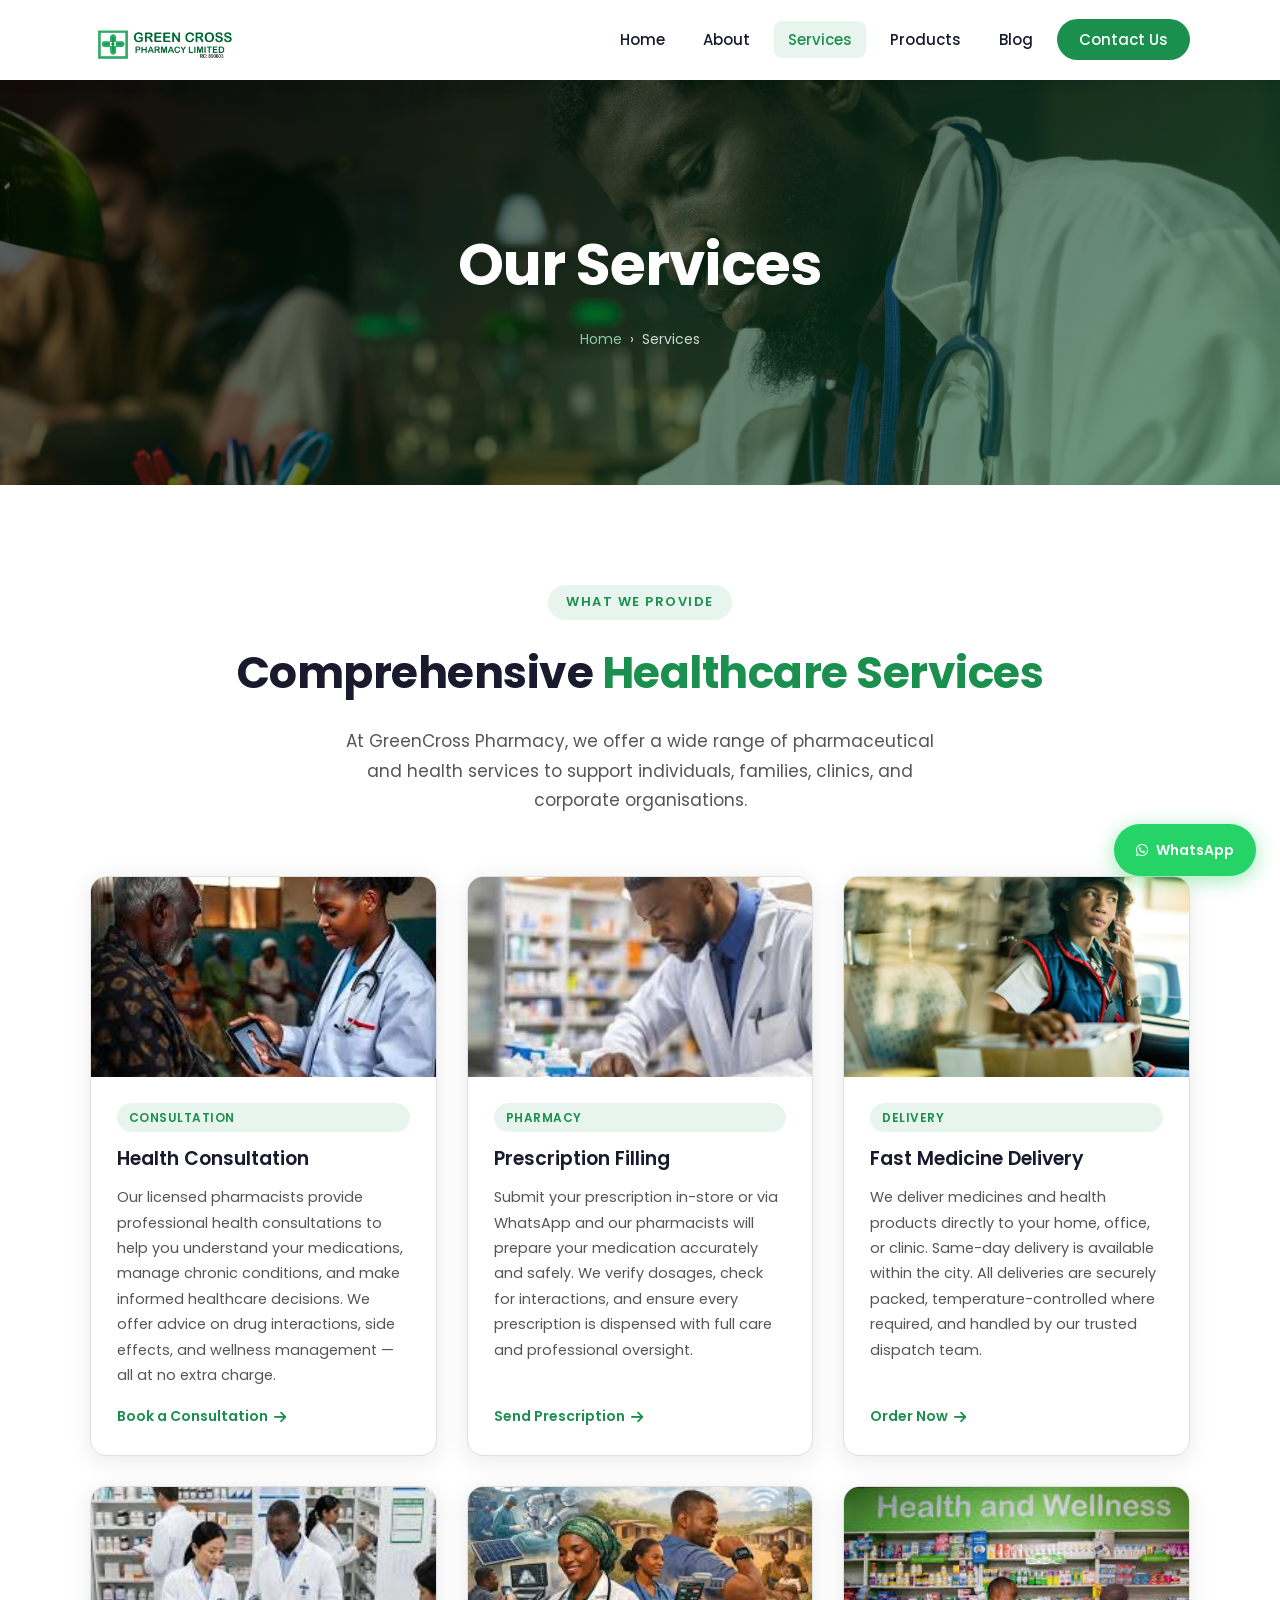
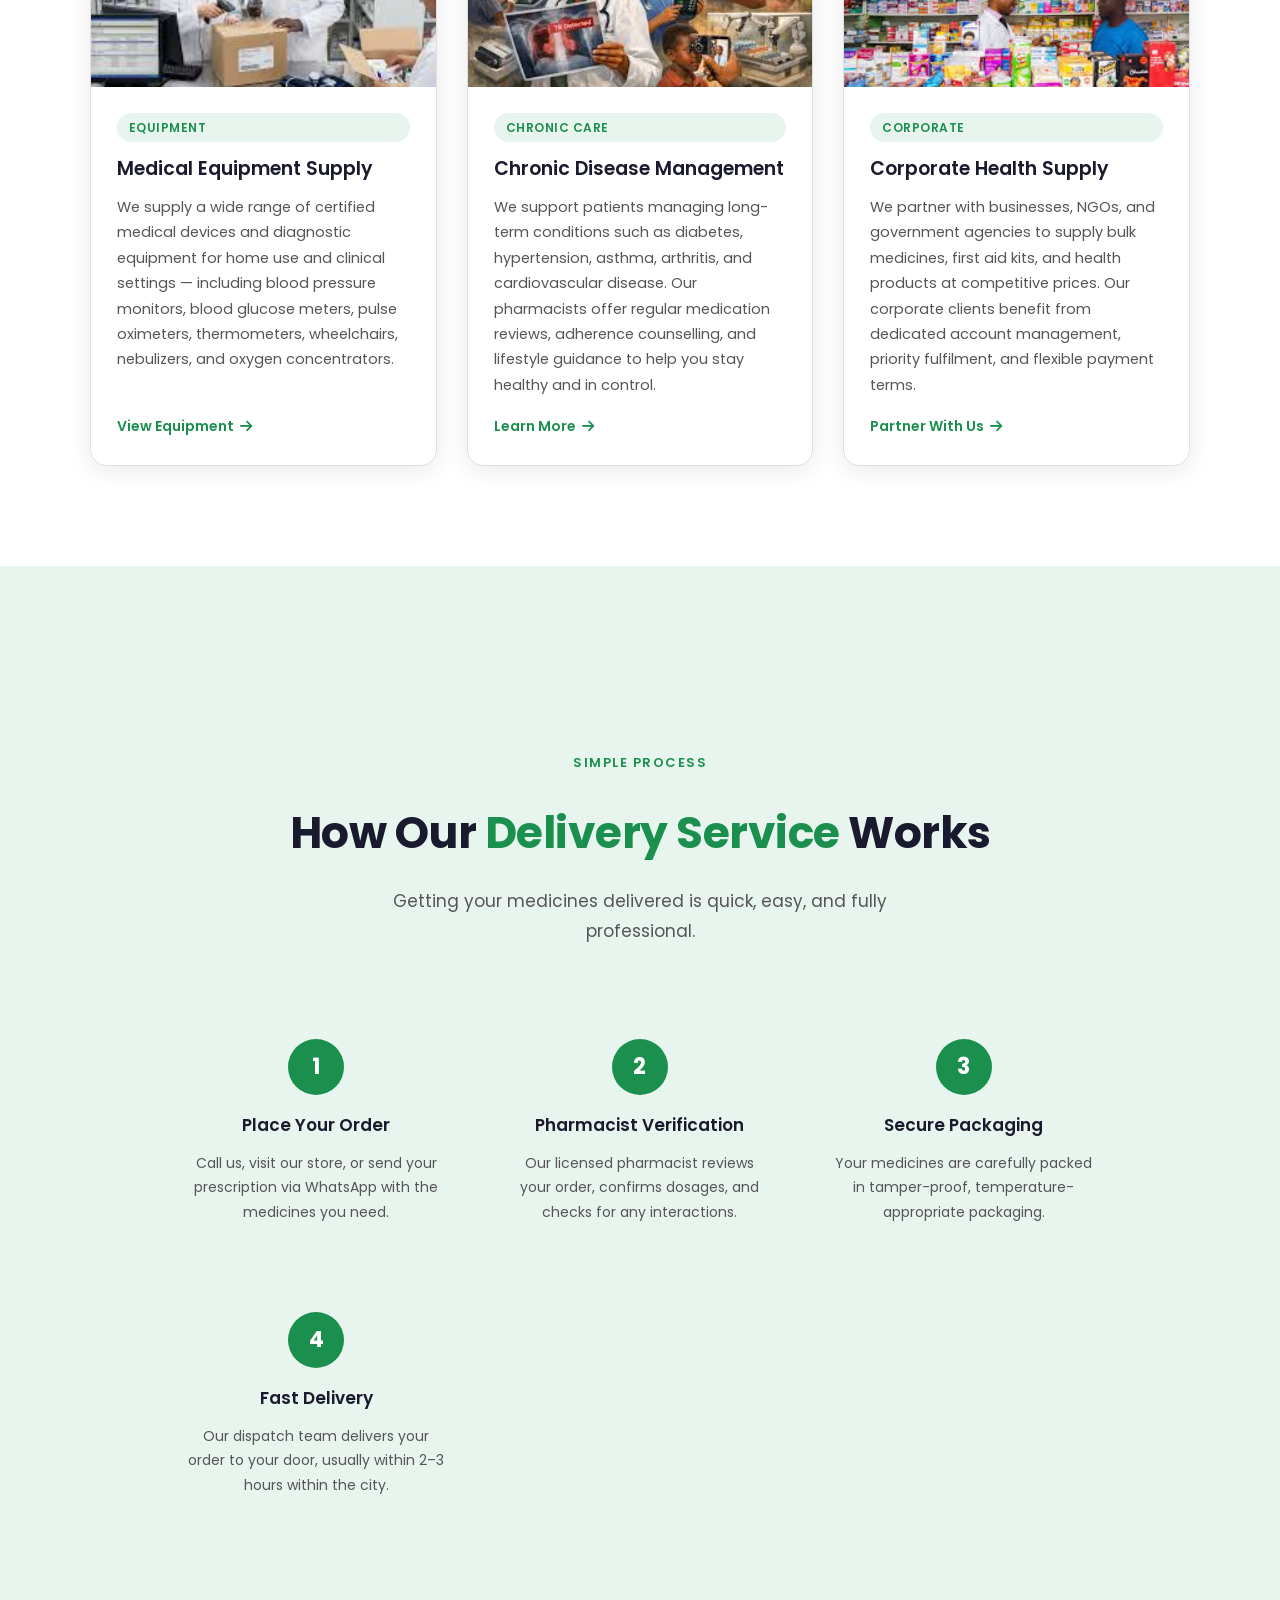
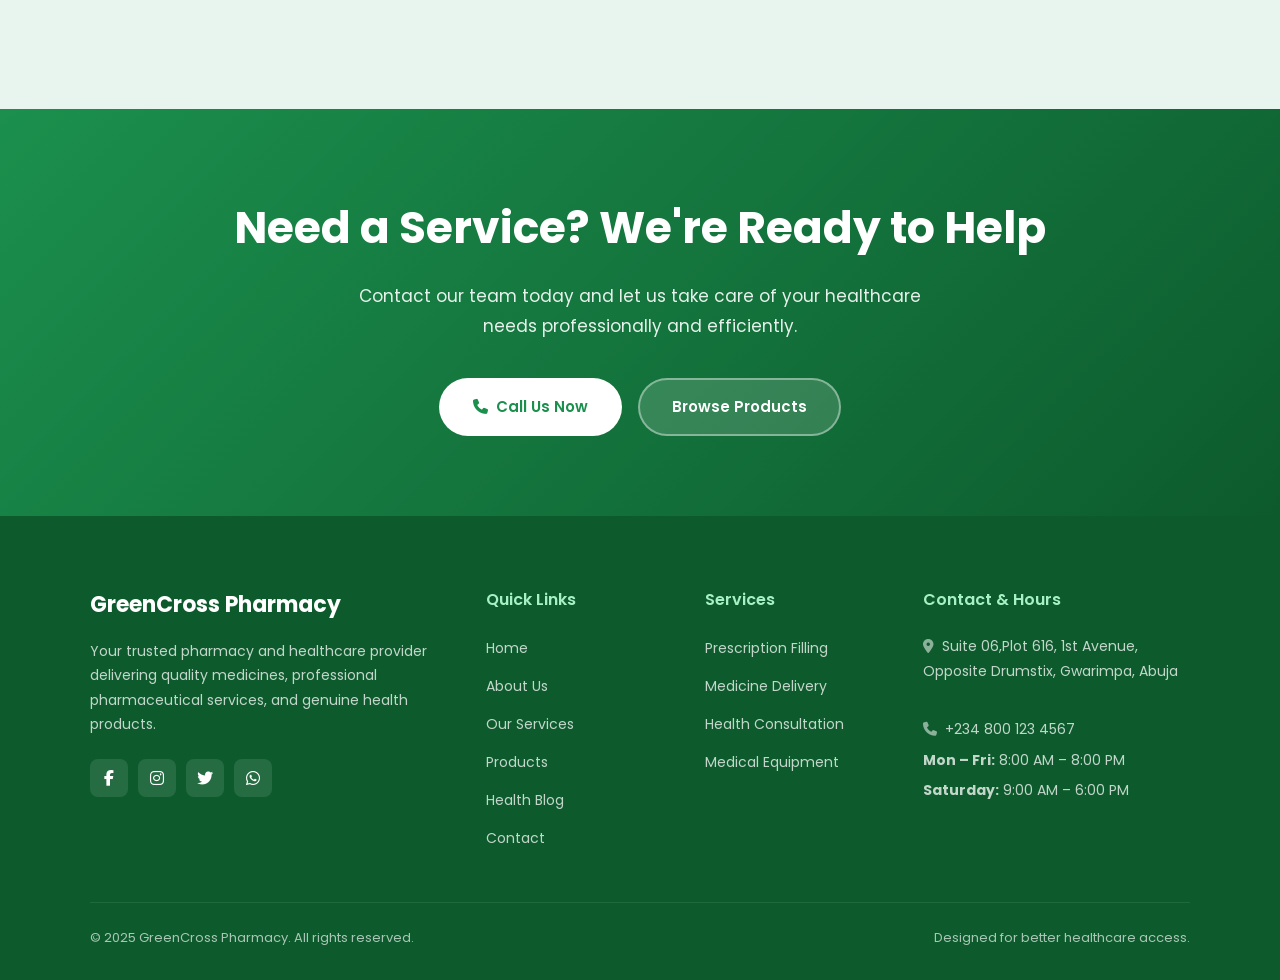
<file: projects/GREEN-CROSS-2/services.html>
<!DOCTYPE html>
<html lang="en">
<head>
<meta charset="UTF-8">
<meta name="viewport" content="width=device-width, initial-scale=1.0">
<title>Our Services – GreenCross Pharmacy</title>
<link rel="stylesheet" href="css/style.css">
<link href="https://fonts.googleapis.com/css2?family=Poppins:wght@300;400;500;600;700&display=swap" rel="stylesheet">
<link rel="stylesheet" href="https://cdnjs.cloudflare.com/ajax/libs/font-awesome/6.5.0/css/all.min.css">
</head>
<body>

<header>
  <div class="navbar">
    <div class="logo"><img src="images/logo.png" alt="GreenCross Pharmacy Logo"></div>
    <button class="hamburger" id="hamburger"><span></span><span></span><span></span></button>
    <ul class="nav-links" id="navLinks">
      <li><a href="index.html">Home</a></li>
      <li><a href="about.html">About</a></li>
      <li><a href="services.html" class="active">Services</a></li>
      <li><a href="products.html">Products</a></li>
      <li><a href="blog.html">Blog</a></li>
      <li><a href="contact.html" class="nav-cta">Contact Us</a></li>
    </ul>
  </div>
</header>

<section class="banner">
  <div class="banner-content">
    <h1>Our Services</h1>
    <div class="breadcrumb"><a href="index.html">Home</a><span>›</span>Services</div>
  </div>
</section>

<!-- INTRO -->
<section class="section">
  <div class="section-title">
    <div class="label">What We Provide</div>
    <h2>Comprehensive <span>Healthcare Services</span></h2>
    <p>At GreenCross Pharmacy, we offer a wide range of pharmaceutical and health services to support individuals, families, clinics, and corporate organisations.</p>
  </div>
  <div class="grid">
    <div class="service-card">
      <img src="images/img-21.jpeg" alt="Healthcare Consultation">
      <div class="service-content">
        <div class="tag" style="display:inline-block;background:#e8f5ee;color:#1b8f4d;font-size:12px;font-weight:600;padding:4px 12px;border-radius:20px;margin-bottom:10px;text-transform:uppercase;letter-spacing:0.5px;">Consultation</div>
        <h3>Health Consultation</h3>
        <p>Our licensed pharmacists provide professional health consultations to help you understand your medications, manage chronic conditions, and make informed healthcare decisions. We offer advice on drug interactions, side effects, and wellness management — all at no extra charge.</p>
        <a href="contact.html" class="card-link" style="margin-top:16px;">Book a Consultation <i class="fas fa-arrow-right"></i></a>
      </div>
    </div>
    <div class="service-card">
      <img src="images/img-22.jpeg" alt="Prescription Services">
      <div class="service-content">
        <div class="tag" style="display:inline-block;background:#e8f5ee;color:#1b8f4d;font-size:12px;font-weight:600;padding:4px 12px;border-radius:20px;margin-bottom:10px;text-transform:uppercase;letter-spacing:0.5px;">Pharmacy</div>
        <h3>Prescription Filling</h3>
        <p>Submit your prescription in-store or via WhatsApp and our pharmacists will prepare your medication accurately and safely. We verify dosages, check for interactions, and ensure every prescription is dispensed with full care and professional oversight.</p>
        <a href="contact.html" class="card-link" style="margin-top:16px;">Send Prescription <i class="fas fa-arrow-right"></i></a>
      </div>
    </div>
    <div class="service-card">
      <img src="images/img-2.jpg" alt="Medicine Delivery">
      <div class="service-content">
        <div class="tag" style="display:inline-block;background:#e8f5ee;color:#1b8f4d;font-size:12px;font-weight:600;padding:4px 12px;border-radius:20px;margin-bottom:10px;text-transform:uppercase;letter-spacing:0.5px;">Delivery</div>
        <h3>Fast Medicine Delivery</h3>
        <p>We deliver medicines and health products directly to your home, office, or clinic. Same-day delivery is available within the city. All deliveries are securely packed, temperature-controlled where required, and handled by our trusted dispatch team.</p>
        <a href="contact.html" class="card-link" style="margin-top:16px;">Order Now <i class="fas fa-arrow-right"></i></a>
      </div>
    </div>
    <div class="service-card">
      <img src="images/img-23.jpeg" alt="Medical Equipment Supply">
      <div class="service-content">
        <div class="tag" style="display:inline-block;background:#e8f5ee;color:#1b8f4d;font-size:12px;font-weight:600;padding:4px 12px;border-radius:20px;margin-bottom:10px;text-transform:uppercase;letter-spacing:0.5px;">Equipment</div>
        <h3>Medical Equipment Supply</h3>
        <p>We supply a wide range of certified medical devices and diagnostic equipment for home use and clinical settings — including blood pressure monitors, blood glucose meters, pulse oximeters, thermometers, wheelchairs, nebulizers, and oxygen concentrators.</p>
        <a href="products.html" class="card-link" style="margin-top:16px;">View Equipment <i class="fas fa-arrow-right"></i></a>
      </div>
    </div>
    <div class="service-card">
      <img src="images/img-24.jpeg" alt="Chronic Disease Management">
      <div class="service-content">
        <div class="tag" style="display:inline-block;background:#e8f5ee;color:#1b8f4d;font-size:12px;font-weight:600;padding:4px 12px;border-radius:20px;margin-bottom:10px;text-transform:uppercase;letter-spacing:0.5px;">Chronic Care</div>
        <h3>Chronic Disease Management</h3>
        <p>We support patients managing long-term conditions such as diabetes, hypertension, asthma, arthritis, and cardiovascular disease. Our pharmacists offer regular medication reviews, adherence counselling, and lifestyle guidance to help you stay healthy and in control.</p>
        <a href="contact.html" class="card-link" style="margin-top:16px;">Learn More <i class="fas fa-arrow-right"></i></a>
      </div>
    </div>
    <div class="service-card">
      <img src="images/img-25.jpeg" alt="Corporate Health Supply">
      <div class="service-content">
        <div class="tag" style="display:inline-block;background:#e8f5ee;color:#1b8f4d;font-size:12px;font-weight:600;padding:4px 12px;border-radius:20px;margin-bottom:10px;text-transform:uppercase;letter-spacing:0.5px;">Corporate</div>
        <h3>Corporate Health Supply</h3>
        <p>We partner with businesses, NGOs, and government agencies to supply bulk medicines, first aid kits, and health products at competitive prices. Our corporate clients benefit from dedicated account management, priority fulfilment, and flexible payment terms.</p>
        <a href="contact.html" class="card-link" style="margin-top:16px;">Partner With Us <i class="fas fa-arrow-right"></i></a>
      </div>
    </div>
  </div>
</section>

<!-- HOW IT WORKS -->
<section class="section-full process-section">
  <div class="section" style="padding-top:0;padding-bottom:0;">
    <div class="section-title" style="padding-top:80px;">
      <div class="label">Simple Process</div>
      <h2>How Our <span>Delivery Service</span> Works</h2>
      <p>Getting your medicines delivered is quick, easy, and fully professional.</p>
    </div>
    <div class="process-grid" style="padding-bottom:80px;">
      <div class="process-step">
        <div class="step-num">1</div>
        <h3>Place Your Order</h3>
        <p>Call us, visit our store, or send your prescription via WhatsApp with the medicines you need.</p>
      </div>
      <div class="process-step">
        <div class="step-num">2</div>
        <h3>Pharmacist Verification</h3>
        <p>Our licensed pharmacist reviews your order, confirms dosages, and checks for any interactions.</p>
      </div>
      <div class="process-step">
        <div class="step-num">3</div>
        <h3>Secure Packaging</h3>
        <p>Your medicines are carefully packed in tamper-proof, temperature-appropriate packaging.</p>
      </div>
      <div class="process-step">
        <div class="step-num">4</div>
        <h3>Fast Delivery</h3>
        <p>Our dispatch team delivers your order to your door, usually within 2–3 hours within the city.</p>
      </div>
    </div>
  </div>
</section>

<!-- CTA -->
<div class="cta-banner">
  <h2>Need a Service? We're Ready to Help</h2>
  <p>Contact our team today and let us take care of your healthcare needs professionally and efficiently.</p>
  <div class="cta-btns">
    <a href="contact.html" class="btn btn-white"><i class="fas fa-phone"></i> Call Us Now</a>
    <a href="products.html" class="btn" style="background:rgba(255,255,255,0.15);border:2px solid rgba(255,255,255,0.4);">Browse Products</a>
  </div>
</div>

<footer>
  <div class="footer-grid">
    <div class="footer-brand">
      <div class="footer-logo-text">GreenCross Pharmacy</div>
      <p>Your trusted pharmacy and healthcare provider delivering quality medicines, professional pharmaceutical services, and genuine health products.</p>
      <div class="footer-social">
        <a href="#"><i class="fab fa-facebook-f"></i></a>
        <a href="#"><i class="fab fa-instagram"></i></a>
        <a href="#"><i class="fab fa-twitter"></i></a>
        <a href="#"><i class="fab fa-whatsapp"></i></a>
      </div>
    </div>
    <div><h3>Quick Links</h3><ul><li><a href="index.html">Home</a></li><li><a href="about.html">About Us</a></li><li><a href="services.html">Our Services</a></li><li><a href="products.html">Products</a></li><li><a href="blog.html">Health Blog</a></li><li><a href="contact.html">Contact</a></li></ul></div>
    <div><h3>Services</h3><ul><li><a href="services.html">Prescription Filling</a></li><li><a href="services.html">Medicine Delivery</a></li><li><a href="services.html">Health Consultation</a></li><li><a href="services.html">Medical Equipment</a></li></ul></div>
    <div class="footer-hours">
      <h3>Contact & Hours</h3>
      <p><i class="fas fa-map-marker-alt" style="margin-right:8px;opacity:0.7;"></i>Suite 06,Plot 616, 1st Avenue,
Opposite Drumstix, Gwarimpa, Abuja</p><br>
      <p><i class="fas fa-phone" style="margin-right:8px;opacity:0.7;"></i>+234 800 123 4567</p>
      <p><strong>Mon – Fri:</strong> 8:00 AM – 8:00 PM</p>
      <p><strong>Saturday:</strong> 9:00 AM – 6:00 PM</p>
    </div>
  </div>
  <div class="footer-bottom">
    <span>© 2025 GreenCross Pharmacy. All rights reserved.</span>
    <span>Designed for better healthcare access.</span>
  </div>
</footer>

<a href="https://web.whatsapp.com/" class="whatsapp"><i class="fab fa-whatsapp"></i> WhatsApp</a>
<script src="js/script.js"></script>
</body>
</html>
</file>
<file: projects/GREEN-CROSS-2/css/style.css>
/* ===== RESET & BASE ===== */
*, *::before, *::after {
  margin: 0;
  padding: 0;
  box-sizing: border-box;
}

:root {
  --green: #1b8f4d;
  --green-dark: #0d5b2d;
  --green-light: #e8f5ee;
  --green-mid: #2aad60;
  --white: #ffffff;
  --text: #1a1a2e;
  --text-light: #555;
  --bg: #f9fafb;
  --border: #e0e0e0;
  --shadow: 0 8px 32px rgba(27,143,77,0.10);
  --shadow-card: 0 4px 24px rgba(0,0,0,0.09);
  --radius: 16px;
  --radius-sm: 10px;
  --transition: 0.3s ease;
}

html { scroll-behavior: smooth; }

body {
  font-family: 'Poppins', sans-serif;
  background: var(--white);
  color: var(--text);
  line-height: 1.75;
  overflow-x: hidden;
}

a { text-decoration: none; color: inherit; }
ul { list-style: none; }
img { display: block; max-width: 100%; }

/* ===== SCROLLBAR ===== */
::-webkit-scrollbar { width: 6px; }
::-webkit-scrollbar-track { background: #f1f1f1; }
::-webkit-scrollbar-thumb { background: var(--green); border-radius: 3px; }

/* ===== HEADER ===== */
header {
  position: fixed;
  top: 0;
  width: 100%;
  z-index: 1000;
  background: rgba(255,255,255,0.97);
  backdrop-filter: blur(12px);
  box-shadow: 0 2px 20px rgba(0,0,0,0.08);
  transition: box-shadow var(--transition);
}

.navbar {
  display: flex;
  justify-content: space-between;
  align-items: center;
  padding: 16px 7%;
  max-width: 1400px;
  margin: 0 auto;
}

.logo {
  display: flex;
  align-items: center;
  gap: 10px;
}

.logo img {
  height: 48px;
  width: auto;
}

.logo-text {
  font-size: 22px;
  font-weight: 700;
  color: var(--green);
  letter-spacing: -0.5px;
}

.nav-links {
  display: flex;
  gap: 10px;
  align-items: center;
}

.nav-links a {
  padding: 8px 14px;
  border-radius: 8px;
  font-weight: 500;
  font-size: 15px;
  color: var(--text);
  transition: var(--transition);
  position: relative;
}

.nav-links a:hover,
.nav-links a.active {
  color: var(--green);
  background: var(--green-light);
}

.nav-cta {
  background: var(--green) !important;
  color: var(--white) !important;
  border-radius: 30px !important;
  padding: 10px 22px !important;
}

.nav-cta:hover {
  background: var(--green-dark) !important;
  transform: translateY(-2px);
}

/* Hamburger */
.hamburger {
  display: none;
  flex-direction: column;
  gap: 5px;
  cursor: pointer;
  padding: 5px;
  background: none;
  border: none;
}

.hamburger span {
  display: block;
  width: 25px;
  height: 2.5px;
  background: var(--text);
  border-radius: 2px;
  transition: var(--transition);
}

.hamburger.open span:nth-child(1) { transform: rotate(45deg) translate(5px, 5px); }
.hamburger.open span:nth-child(2) { opacity: 0; }
.hamburger.open span:nth-child(3) { transform: rotate(-45deg) translate(5px, -5px); }

/* ===== BUTTONS ===== */
.btn {
  display: inline-flex;
  align-items: center;
  gap: 8px;
  padding: 14px 32px;
  background: var(--green);
  border-radius: 40px;
  color: var(--white);
  font-weight: 600;
  font-size: 15px;
  transition: var(--transition);
  border: 2px solid transparent;
}

.btn:hover {
  background: var(--green-dark);
  transform: translateY(-3px);
  box-shadow: 0 8px 24px rgba(27,143,77,0.35);
}

.btn-outline {
  background: transparent;
  border-color: var(--green);
  color: var(--green);
}

.btn-outline:hover {
  background: var(--green);
  color: var(--white);
}

.btn-white {
  background: var(--white);
  color: var(--green);
}

.btn-white:hover {
  background: var(--green-light);
  color: var(--green-dark);
}

/* ===== HERO ===== */
.hero {
  height: 100vh;
  min-height: 620px;
  position: relative;
  overflow: hidden;
  display: flex;
  justify-content: center;
  align-items: center;
}

.slider {
  position: absolute;
  inset: 0;
}

.slide {
  position: absolute;
  inset: 0;
  opacity: 0;
  transition: opacity 1.2s ease-in-out;
}

.slide.active { opacity: 1; }

.slide img {
  width: 100%;
  height: 100%;
  object-fit: cover;
}

.overlay {
  position: absolute;
  inset: 0;
  background: linear-gradient(135deg, rgba(0,0,0,0.72) 0%, rgba(13,91,45,0.55) 100%);
  z-index: 1;
}

.hero-content {
  position: relative;
  z-index: 2;
  color: white;
  text-align: center;
  max-width: 860px;
  padding: 20px;
  animation: heroFadeIn 1s ease forwards;
}

@keyframes heroFadeIn {
  from { opacity: 0; transform: translateY(30px); }
  to { opacity: 1; transform: translateY(0); }
}

.hero-badge {
  display: inline-flex;
  align-items: center;
  gap: 8px;
  background: rgba(255,255,255,0.15);
  backdrop-filter: blur(8px);
  border: 1px solid rgba(255,255,255,0.25);
  border-radius: 30px;
  padding: 8px 20px;
  font-size: 14px;
  font-weight: 500;
  margin-bottom: 24px;
  color: #a8f0c6;
}

.hero-content h1 {
  font-size: clamp(38px, 6vw, 72px);
  font-weight: 700;
  margin-bottom: 20px;
  line-height: 1.15;
  letter-spacing: -1px;
}

.hero-content h1 span { color: #5ddb97; }

.hero-content p {
  font-size: clamp(16px, 2vw, 20px);
  margin-bottom: 36px;
  opacity: 0.9;
  max-width: 620px;
  margin-left: auto;
  margin-right: auto;
}

.hero-btns {
  display: flex;
  gap: 16px;
  justify-content: center;
  flex-wrap: wrap;
}

.hero-scroll {
  position: absolute;
  bottom: 30px;
  left: 50%;
  transform: translateX(-50%);
  z-index: 2;
  color: white;
  font-size: 13px;
  display: flex;
  flex-direction: column;
  align-items: center;
  gap: 8px;
  opacity: 0.7;
}

.scroll-arrow {
  width: 28px;
  height: 28px;
  border-right: 2px solid white;
  border-bottom: 2px solid white;
  transform: rotate(45deg);
  animation: bounce 1.5s infinite;
}

@keyframes bounce {
  0%, 100% { transform: rotate(45deg) translateY(0); }
  50% { transform: rotate(45deg) translateY(6px); }
}

/* Slider dots */
.slider-dots {
  position: absolute;
  bottom: 80px;
  left: 50%;
  transform: translateX(-50%);
  z-index: 2;
  display: flex;
  gap: 10px;
}

.dot {
  width: 10px;
  height: 10px;
  border-radius: 50%;
  background: rgba(255,255,255,0.4);
  border: none;
  cursor: pointer;
  transition: var(--transition);
}

.dot.active {
  background: white;
  transform: scale(1.3);
}

/* ===== SECTIONS ===== */
.section {
  padding: 100px 7%;
  max-width: 1400px;
  margin: 0 auto;
}

.section-full {
  padding: 100px 7%;
}

.section-title {
  text-align: center;
  margin-bottom: 60px;
}

.section-title .label {
  display: inline-block;
  background: var(--green-light);
  color: var(--green);
  font-size: 13px;
  font-weight: 600;
  letter-spacing: 1.5px;
  text-transform: uppercase;
  padding: 6px 18px;
  border-radius: 30px;
  margin-bottom: 14px;
}

.section-title h2 {
  font-size: clamp(28px, 4vw, 44px);
  color: var(--text);
  font-weight: 700;
  letter-spacing: -0.5px;
  margin-bottom: 16px;
}

.section-title h2 span { color: var(--green); }

.section-title p {
  color: var(--text-light);
  font-size: 17px;
  max-width: 600px;
  margin: 0 auto;
}

/* ===== GRID ===== */
.grid {
  display: grid;
  grid-template-columns: repeat(auto-fit, minmax(290px, 1fr));
  gap: 30px;
}

.grid-4 {
  display: grid;
  grid-template-columns: repeat(auto-fit, minmax(230px, 1fr));
  gap: 24px;
}

/* ===== CARDS ===== */
.card {
  background: white;
  border-radius: var(--radius);
  overflow: hidden;
  box-shadow: var(--shadow-card);
  transition: transform 0.4s ease, box-shadow 0.4s ease, opacity 0.4s ease;
  opacity: 0;
  transform: translateY(30px);
  border: 1px solid var(--border);
}

.card.visible {
  opacity: 1;
  transform: translateY(0);
}

.card:hover {
  transform: translateY(-10px);
  box-shadow: 0 16px 48px rgba(27,143,77,0.18);
}

.card img {
  width: 100%;
  height: 220px;
  object-fit: cover;
  display: block;
  transition: transform 0.5s ease;
}

.card:hover img { transform: scale(1.05); }

.card-content {
  padding: 24px;
}

.card-content .tag {
  display: inline-block;
  background: var(--green-light);
  color: var(--green);
  font-size: 12px;
  font-weight: 600;
  padding: 4px 12px;
  border-radius: 20px;
  margin-bottom: 10px;
  text-transform: uppercase;
  letter-spacing: 0.5px;
}

.card-content h3 {
  font-size: 19px;
  font-weight: 600;
  margin-bottom: 10px;
  color: var(--text);
}

.card-content p {
  color: var(--text-light);
  font-size: 14.5px;
  line-height: 1.7;
}

.card-link {
  display: inline-flex;
  align-items: center;
  gap: 6px;
  margin-top: 16px;
  color: var(--green);
  font-weight: 600;
  font-size: 14px;
  transition: gap var(--transition);
}

.card-link:hover { gap: 10px; }

/* ===== ABOUT SECTION ===== */
.about-grid {
  display: grid;
  grid-template-columns: 1fr 1fr;
  gap: 70px;
  align-items: center;
}

.about-grid .img-wrap {
  position: relative;
}

.about-grid .img-wrap img {
  width: 100%;
  border-radius: var(--radius);
  object-fit: cover;
  aspect-ratio: 4/3;
}

.about-grid .img-badge {
  position: absolute;
  bottom: -20px;
  right: -20px;
  background: var(--green);
  color: white;
  padding: 20px 24px;
  border-radius: var(--radius);
  text-align: center;
  box-shadow: var(--shadow);
}

.img-badge .num {
  font-size: 36px;
  font-weight: 700;
  line-height: 1;
}

.img-badge .txt {
  font-size: 13px;
  opacity: 0.9;
}

.about-text h2 {
  font-size: clamp(26px, 3.5vw, 40px);
  font-weight: 700;
  margin-bottom: 20px;
  color: var(--text);
  letter-spacing: -0.5px;
}

.about-text h2 span { color: var(--green); }

.about-text p {
  color: var(--text-light);
  font-size: 16px;
  margin-bottom: 20px;
}

.check-list {
  margin: 24px 0;
  display: flex;
  flex-direction: column;
  gap: 12px;
}

.check-list li {
  display: flex;
  align-items: center;
  gap: 12px;
  font-size: 15px;
  color: var(--text);
}

.check-list li::before {
  content: '';
  width: 22px;
  height: 22px;
  min-width: 22px;
  border-radius: 50%;
  background: var(--green);
  background-image: url("data:image/svg+xml,%3Csvg xmlns='http://www.w3.org/2000/svg' viewBox='0 0 24 24' fill='none' stroke='white' stroke-width='3' stroke-linecap='round' stroke-linejoin='round'%3E%3Cpolyline points='20 6 9 17 4 12'/%3E%3C/svg%3E");
  background-size: 13px;
  background-repeat: no-repeat;
  background-position: center;
}

/* ===== STATS ===== */
.stats-section {
  background: var(--green);
  padding: 70px 7%;
}

.stats-inner {
  max-width: 1400px;
  margin: 0 auto;
  display: grid;
  grid-template-columns: repeat(auto-fit, minmax(180px, 1fr));
  gap: 40px;
  text-align: center;
}

.stat {
  color: white;
}

.stat-num {
  font-size: clamp(40px, 5vw, 60px);
  font-weight: 700;
  line-height: 1;
  margin-bottom: 8px;
}

.stat p {
  font-size: 15px;
  opacity: 0.85;
  font-weight: 400;
}

/* ===== WHY CHOOSE US ===== */
.why-section {
  background: var(--green-light);
}

.feature-grid {
  display: grid;
  grid-template-columns: repeat(auto-fit, minmax(230px, 1fr));
  gap: 28px;
}

.feature-box {
  background: white;
  border-radius: var(--radius);
  padding: 32px 26px;
  text-align: center;
  box-shadow: var(--shadow-card);
  transition: var(--transition);
  border: 1px solid transparent;
}

.feature-box:hover {
  border-color: var(--green);
  transform: translateY(-6px);
  box-shadow: var(--shadow);
}

.feature-icon {
  width: 64px;
  height: 64px;
  background: var(--green-light);
  border-radius: 50%;
  display: flex;
  align-items: center;
  justify-content: center;
  margin: 0 auto 18px;
  font-size: 28px;
  transition: var(--transition);
}

.feature-box:hover .feature-icon {
  background: var(--green);
}

.feature-box h3 {
  font-size: 17px;
  font-weight: 600;
  margin-bottom: 10px;
  color: var(--text);
}

.feature-box p {
  font-size: 14px;
  color: var(--text-light);
  line-height: 1.7;
}

/* ===== TESTIMONIALS ===== */
.testimonials-section {
  background: var(--bg);
}

.testimonial {
  background: white;
  border-radius: var(--radius);
  padding: 32px;
  box-shadow: var(--shadow-card);
  border: 1px solid var(--border);
  transition: var(--transition);
}

.testimonial:hover {
  box-shadow: var(--shadow);
  transform: translateY(-4px);
}

.stars {
  color: #f59e0b;
  font-size: 18px;
  margin-bottom: 14px;
  letter-spacing: 2px;
}

.testimonial blockquote {
  font-size: 15px;
  color: var(--text-light);
  line-height: 1.75;
  font-style: italic;
  margin-bottom: 20px;
}

.testimonial-author {
  display: flex;
  align-items: center;
  gap: 14px;
}

.author-avatar {
  width: 48px;
  height: 48px;
  border-radius: 50%;
  background: var(--green);
  display: flex;
  align-items: center;
  justify-content: center;
  color: white;
  font-weight: 700;
  font-size: 18px;
  flex-shrink: 0;
}

.author-info strong {
  display: block;
  font-size: 15px;
  font-weight: 600;
  color: var(--text);
}

.author-info span {
  font-size: 13px;
  color: var(--text-light);
}

/* ===== CTA BANNER ===== */
.cta-banner {
  background: linear-gradient(135deg, var(--green) 0%, var(--green-dark) 100%);
  padding: 80px 7%;
  text-align: center;
  color: white;
}

.cta-banner h2 {
  font-size: clamp(26px, 4vw, 44px);
  font-weight: 700;
  margin-bottom: 16px;
}

.cta-banner p {
  font-size: 17px;
  opacity: 0.9;
  margin-bottom: 36px;
  max-width: 580px;
  margin-left: auto;
  margin-right: auto;
}

.cta-btns {
  display: flex;
  gap: 16px;
  justify-content: center;
  flex-wrap: wrap;
}

/* ===== BANNER (inner pages) ===== */
.banner {
  height: 45vh;
  min-height: 300px;
  background: url('../images/118225.jpg') center/cover no-repeat;
  display: flex;
  flex-direction: column;
  justify-content: center;
  align-items: center;
  position: relative;
  margin-top: 80px;
}

.banner::before {
  content: '';
  position: absolute;
  inset: 0;
  background: linear-gradient(135deg, rgba(0,0,0,0.65) 0%, rgba(13,91,45,0.6) 100%);
}

.banner-content {
  position: relative;
  z-index: 1;
  text-align: center;
  color: white;
}

.banner-content h1 {
  font-size: clamp(30px, 5vw, 58px);
  font-weight: 700;
  letter-spacing: -1px;
}

.breadcrumb {
  margin-top: 12px;
  font-size: 14px;
  opacity: 0.8;
}

.breadcrumb a { color: #a8f0c6; }
.breadcrumb span { margin: 0 8px; }

/* ===== ABOUT PAGE ===== */
.values-grid {
  display: grid;
  grid-template-columns: repeat(auto-fit, minmax(200px, 1fr));
  gap: 24px;
  margin-top: 50px;
}

.value-card {
  text-align: center;
  padding: 36px 20px;
  background: white;
  border-radius: var(--radius);
  border: 2px solid var(--border);
  transition: var(--transition);
}

.value-card:hover {
  border-color: var(--green);
  transform: translateY(-5px);
  box-shadow: var(--shadow);
}

.value-icon {
  font-size: 36px;
  margin-bottom: 14px;
}

.value-card h3 {
  font-size: 17px;
  font-weight: 600;
  margin-bottom: 10px;
  color: var(--text);
}

.value-card p {
  font-size: 14px;
  color: var(--text-light);
}

.team-grid {
  display: grid;
  grid-template-columns: repeat(auto-fit, minmax(220px, 1fr));
  gap: 30px;
}

.team-card {
  text-align: center;
  background: white;
  border-radius: var(--radius);
  overflow: hidden;
  box-shadow: var(--shadow-card);
  transition: var(--transition);
  border: 1px solid var(--border);
}

.team-card:hover {
  transform: translateY(-8px);
  box-shadow: var(--shadow);
}

.team-card img {
  width: 100%;
  height: 220px;
  object-fit: cover;
}

.team-info {
  padding: 20px;
}

.team-info h3 {
  font-size: 17px;
  font-weight: 600;
  margin-bottom: 4px;
}

.team-info span {
  font-size: 13px;
  color: var(--green);
  font-weight: 500;
}

/* ===== SERVICES PAGE ===== */
.service-card {
  background: white;
  border-radius: var(--radius);
  overflow: hidden;
  box-shadow: var(--shadow-card);
  transition: transform 0.4s ease, box-shadow 0.4s ease, opacity 0.4s ease;
  opacity: 0;
  transform: translateY(30px);
  border: 1px solid var(--border);
  display: flex;
  flex-direction: column;
}

.service-card.visible {
  opacity: 1;
  transform: translateY(0);
}

.service-card:hover {
  transform: translateY(-8px);
  box-shadow: 0 16px 48px rgba(27,143,77,0.18);
}

.service-card img {
  width: 100%;
  height: 200px;
  object-fit: cover;
  transition: transform 0.5s ease;
}

.service-card:hover img { transform: scale(1.05); }

.service-content {
  padding: 26px;
  flex: 1;
  display: flex;
  flex-direction: column;
}

.service-content h3 {
  font-size: 19px;
  font-weight: 600;
  margin-bottom: 10px;
  color: var(--text);
}

.service-content p {
  color: var(--text-light);
  font-size: 14.5px;
  line-height: 1.75;
  flex: 1;
}

/* Process steps */
.process-section {
  background: var(--green-light);
}

.process-grid {
  display: grid;
  grid-template-columns: repeat(auto-fit, minmax(220px, 1fr));
  gap: 24px;
}

.process-step {
  text-align: center;
  padding: 32px 20px;
}

.step-num {
  width: 56px;
  height: 56px;
  background: var(--green);
  color: white;
  border-radius: 50%;
  display: flex;
  align-items: center;
  justify-content: center;
  font-size: 22px;
  font-weight: 700;
  margin: 0 auto 16px;
}

.process-step h3 {
  font-size: 17px;
  font-weight: 600;
  margin-bottom: 10px;
}

.process-step p {
  font-size: 14px;
  color: var(--text-light);
}

/* ===== PRODUCTS PAGE ===== */
.filter-bar {
  display: flex;
  justify-content: center;
  gap: 12px;
  flex-wrap: wrap;
  margin-bottom: 50px;
}

.filter-btn {
  padding: 10px 22px;
  border-radius: 30px;
  font-size: 14px;
  font-weight: 500;
  border: 2px solid var(--border);
  background: white;
  cursor: pointer;
  transition: var(--transition);
  color: var(--text);
}

.filter-btn.active,
.filter-btn:hover {
  background: var(--green);
  border-color: var(--green);
  color: white;
}

.product-card {
  background: white;
  border-radius: var(--radius);
  overflow: hidden;
  box-shadow: var(--shadow-card);
  transition: transform 0.4s ease, box-shadow 0.4s ease, opacity 0.4s ease;
  opacity: 0;
  transform: translateY(30px);
  border: 1px solid var(--border);
}

.product-card.visible {
  opacity: 1;
  transform: translateY(0);
}

.product-card:hover {
  transform: translateY(-8px);
  box-shadow: 0 16px 48px rgba(27,143,77,0.18);
}

.product-card img {
  width: 100%;
  height: 200px;
  object-fit: cover;
  transition: transform 0.5s ease;
}

.product-card:hover img { transform: scale(1.05); }

.product-content {
  padding: 22px;
}

.product-content h3 {
  font-size: 17px;
  font-weight: 600;
  margin-bottom: 8px;
}

.product-content p {
  font-size: 14px;
  color: var(--text-light);
  margin-bottom: 16px;
}

/* ===== BLOG PAGE ===== */
.blog-card {
  background: white;
  border-radius: var(--radius);
  overflow: hidden;
  box-shadow: var(--shadow-card);
  transition: transform 0.4s ease, box-shadow 0.4s ease, opacity 0.4s ease;
  opacity: 0;
  transform: translateY(30px);
  border: 1px solid var(--border);
}

.blog-card.visible {
  opacity: 1;
  transform: translateY(0);
}

.blog-card:hover {
  transform: translateY(-8px);
  box-shadow: 0 16px 48px rgba(27,143,77,0.18);
}

.blog-card img {
  width: 100%;
  height: 210px;
  object-fit: cover;
  transition: transform 0.5s ease;
}

.blog-card:hover img { transform: scale(1.05); }

.blog-content {
  padding: 24px;
}

.blog-meta {
  display: flex;
  align-items: center;
  gap: 14px;
  font-size: 13px;
  color: var(--text-light);
  margin-bottom: 12px;
}

.blog-meta .category {
  background: var(--green-light);
  color: var(--green);
  font-weight: 600;
  padding: 3px 12px;
  border-radius: 20px;
}

.blog-content h3 {
  font-size: 18px;
  font-weight: 600;
  margin-bottom: 10px;
  color: var(--text);
  line-height: 1.45;
}

.blog-content p {
  font-size: 14.5px;
  color: var(--text-light);
  margin-bottom: 16px;
}

/* ===== CONTACT PAGE ===== */
.contact-layout {
  display: grid;
  grid-template-columns: 1fr 1.4fr;
  gap: 60px;
  align-items: start;
}

.contact-info h2 {
  font-size: 32px;
  font-weight: 700;
  margin-bottom: 14px;
  color: var(--text);
}

.contact-info h2 span { color: var(--green); }

.contact-info > p {
  color: var(--text-light);
  font-size: 16px;
  margin-bottom: 36px;
}

.info-items {
  display: flex;
  flex-direction: column;
  gap: 24px;
  margin-bottom: 36px;
}

.info-item {
  display: flex;
  gap: 16px;
  align-items: flex-start;
}

.info-icon {
  width: 48px;
  height: 48px;
  min-width: 48px;
  background: var(--green-light);
  border-radius: 12px;
  display: flex;
  align-items: center;
  justify-content: center;
  font-size: 20px;
}

.info-item strong {
  display: block;
  font-size: 15px;
  font-weight: 600;
  margin-bottom: 4px;
}

.info-item p {
  font-size: 14px;
  color: var(--text-light);
}

.social-row {
  display: flex;
  gap: 12px;
}

.social-link {
  width: 42px;
  height: 42px;
  border-radius: 10px;
  background: var(--green-light);
  display: flex;
  align-items: center;
  justify-content: center;
  font-size: 18px;
  transition: var(--transition);
  color: var(--green);
}

.social-link:hover {
  background: var(--green);
  color: white;
  transform: translateY(-3px);
}

.contact-form-wrap {
  background: white;
  border-radius: var(--radius);
  padding: 40px;
  box-shadow: var(--shadow-card);
  border: 1px solid var(--border);
}

.contact-form-wrap h3 {
  font-size: 22px;
  font-weight: 600;
  margin-bottom: 24px;
}

.contact-form {
  display: grid;
  gap: 18px;
}

.form-row {
  display: grid;
  grid-template-columns: 1fr 1fr;
  gap: 18px;
}

.contact-form input,
.contact-form textarea,
.contact-form select {
  width: 100%;
  padding: 14px 18px;
  border-radius: var(--radius-sm);
  border: 1.5px solid var(--border);
  font-family: 'Poppins', sans-serif;
  font-size: 15px;
  color: var(--text);
  background: var(--bg);
  outline: none;
  transition: border-color var(--transition);
}

.contact-form input:focus,
.contact-form textarea:focus,
.contact-form select:focus {
  border-color: var(--green);
  background: white;
}

.contact-form button {
  border: none;
  cursor: pointer;
  width: 100%;
  justify-content: center;
}

/* Map placeholder */
.map-wrap {
  border-radius: var(--radius);
  overflow: hidden;
  height: 300px;
  background: var(--green-light);
  display: flex;
  align-items: center;
  justify-content: center;
  margin-top: 50px;
  border: 2px dashed var(--green);
  color: var(--green);
  font-size: 15px;
  font-weight: 500;
}

/* ===== FOOTER ===== */
footer {
  background: var(--green-dark);
  color: white;
  padding: 70px 7% 30px;
}

.footer-grid {
  display: grid;
  grid-template-columns: 2fr 1fr 1fr 1.5fr;
  gap: 40px;
  max-width: 1400px;
  margin: 0 auto 50px;
}

.footer-brand p {
  font-size: 14px;
  opacity: 0.75;
  margin: 14px 0 22px;
  line-height: 1.75;
}

.footer-social {
  display: flex;
  gap: 10px;
}

.footer-social a {
  width: 38px;
  height: 38px;
  border-radius: 8px;
  background: rgba(255,255,255,0.1);
  display: flex;
  align-items: center;
  justify-content: center;
  font-size: 16px;
  transition: var(--transition);
}

.footer-social a:hover {
  background: var(--green-mid);
  transform: translateY(-3px);
}

footer h3 {
  font-size: 16px;
  font-weight: 600;
  margin-bottom: 20px;
  color: #a8f0c6;
}

footer ul {
  display: flex;
  flex-direction: column;
  gap: 10px;
}

footer ul li a {
  font-size: 14px;
  opacity: 0.75;
  transition: var(--transition);
}

footer ul li a:hover {
  opacity: 1;
  color: #a8f0c6;
  padding-left: 4px;
}

.footer-hours p {
  font-size: 14px;
  opacity: 0.75;
  margin-bottom: 6px;
}

.footer-bottom {
  max-width: 1400px;
  margin: 0 auto;
  padding-top: 24px;
  border-top: 1px solid rgba(255,255,255,0.12);
  display: flex;
  justify-content: space-between;
  align-items: center;
  flex-wrap: wrap;
  gap: 12px;
  font-size: 13px;
  opacity: 0.65;
}

.footer-logo-text {
  font-size: 22px;
  font-weight: 700;
  color: white;
  margin-bottom: 6px;
}

/* ===== WHATSAPP ===== */
.whatsapp {
  position: fixed;
  right: 24px;
  bottom: 24px;
  background: #25D366;
  color: white;
  padding: 14px 22px;
  border-radius: 50px;
  font-weight: 600;
  font-size: 14px;
  z-index: 999;
  box-shadow: 0 4px 20px rgba(37,211,102,0.45);
  transition: var(--transition);
  display: flex;
  align-items: center;
  gap: 8px;
}

.whatsapp:hover {
  transform: translateY(-4px);
  box-shadow: 0 8px 28px rgba(37,211,102,0.5);
}

/* ===== RESPONSIVE ===== */
@media (max-width: 1024px) {
  .footer-grid {
    grid-template-columns: 1fr 1fr;
  }
}

@media (max-width: 768px) {
  .hamburger { display: flex; }

  .nav-links {
    display: none;
    position: absolute;
    top: 100%;
    left: 0;
    width: 100%;
    background: white;
    flex-direction: column;
    padding: 20px 7%;
    box-shadow: 0 10px 30px rgba(0,0,0,0.1);
    gap: 4px;
  }

  .nav-links.open { display: flex; }

  .nav-links a {
    padding: 12px 16px;
    font-size: 16px;
    width: 100%;
  }

  .about-grid {
    grid-template-columns: 1fr;
    gap: 40px;
  }

  .img-badge {
    right: 10px !important;
    bottom: 10px !important;
  }

  .contact-layout {
    grid-template-columns: 1fr;
    gap: 40px;
  }

  .form-row {
    grid-template-columns: 1fr;
  }

  .footer-grid {
    grid-template-columns: 1fr;
    gap: 30px;
  }

  .footer-bottom {
    flex-direction: column;
    text-align: center;
  }

  .section { padding: 70px 5%; }
  .section-full { padding: 70px 5%; }
  .cta-banner { padding: 60px 5%; }
}

@media (max-width: 480px) {
  .hero-btns { flex-direction: column; align-items: center; }
  .cta-btns { flex-direction: column; align-items: center; }
  .contact-form-wrap { padding: 24px 18px; }
}
</file>
